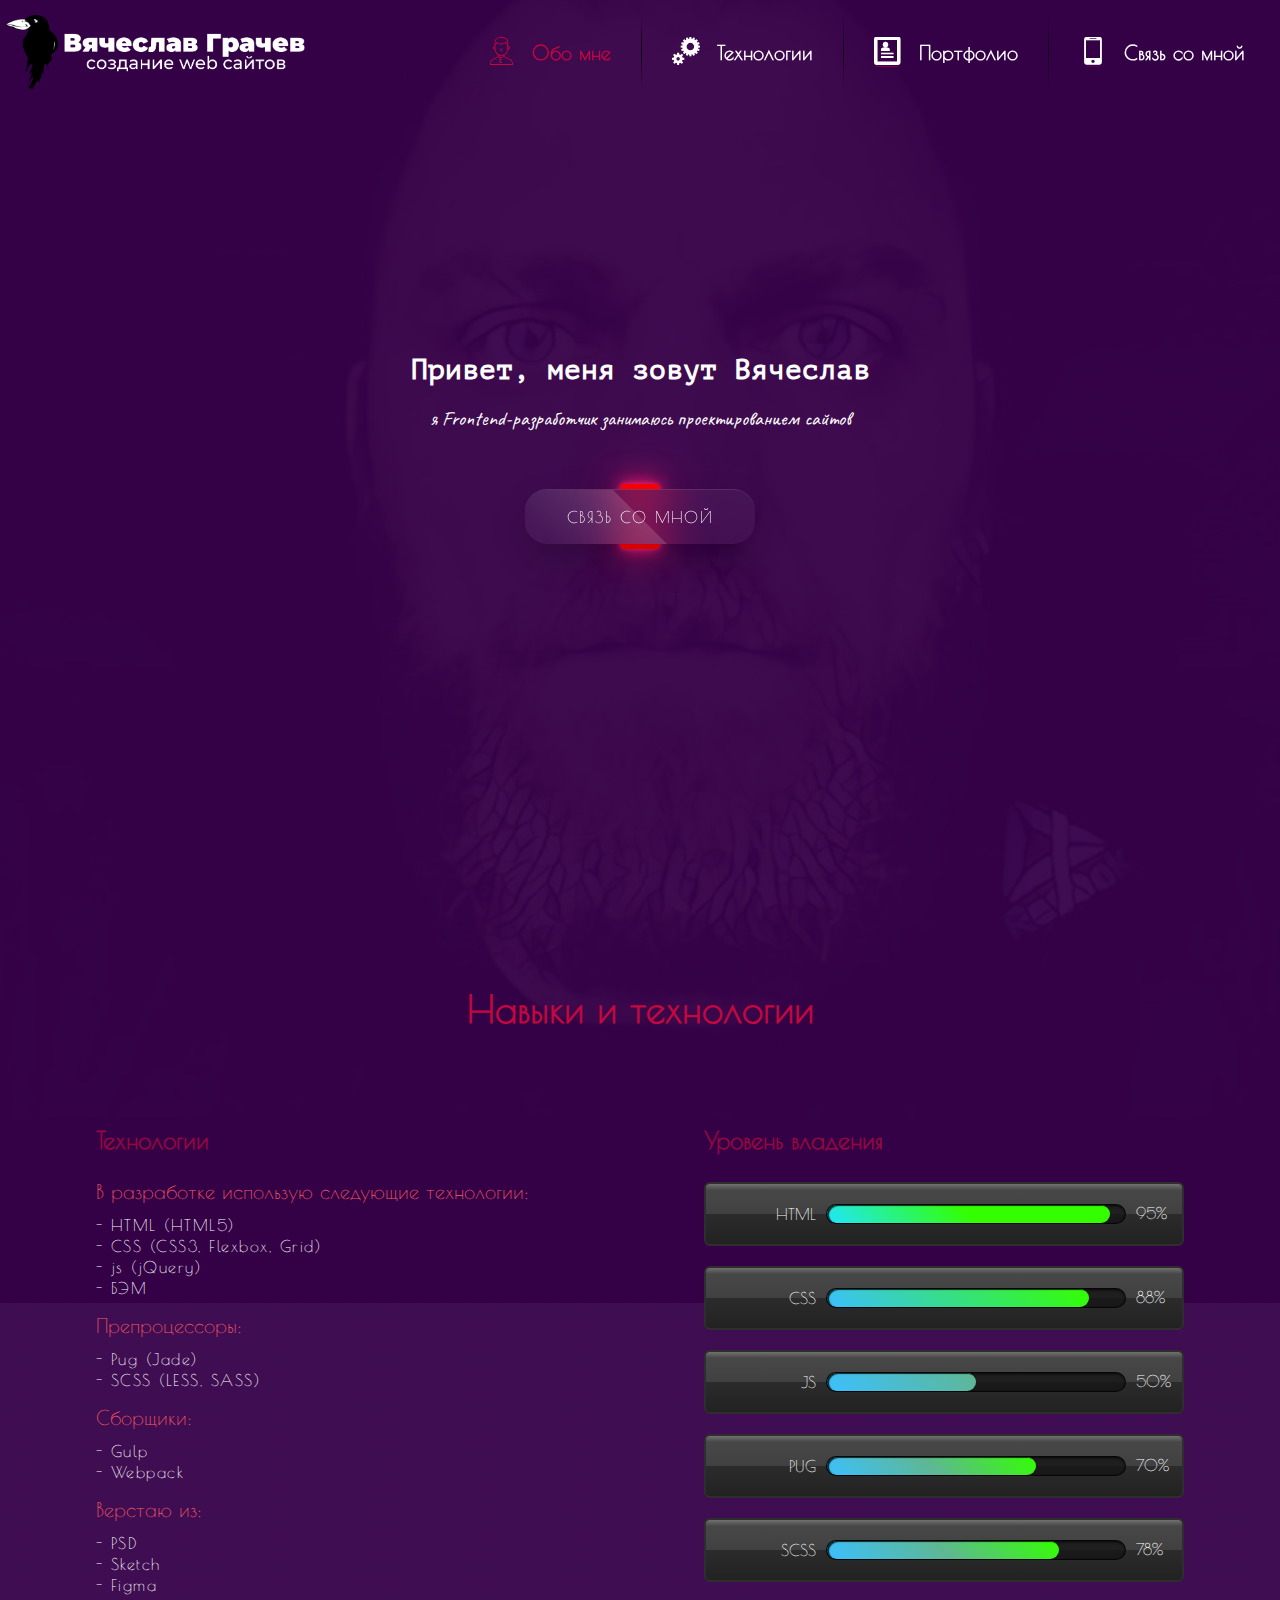
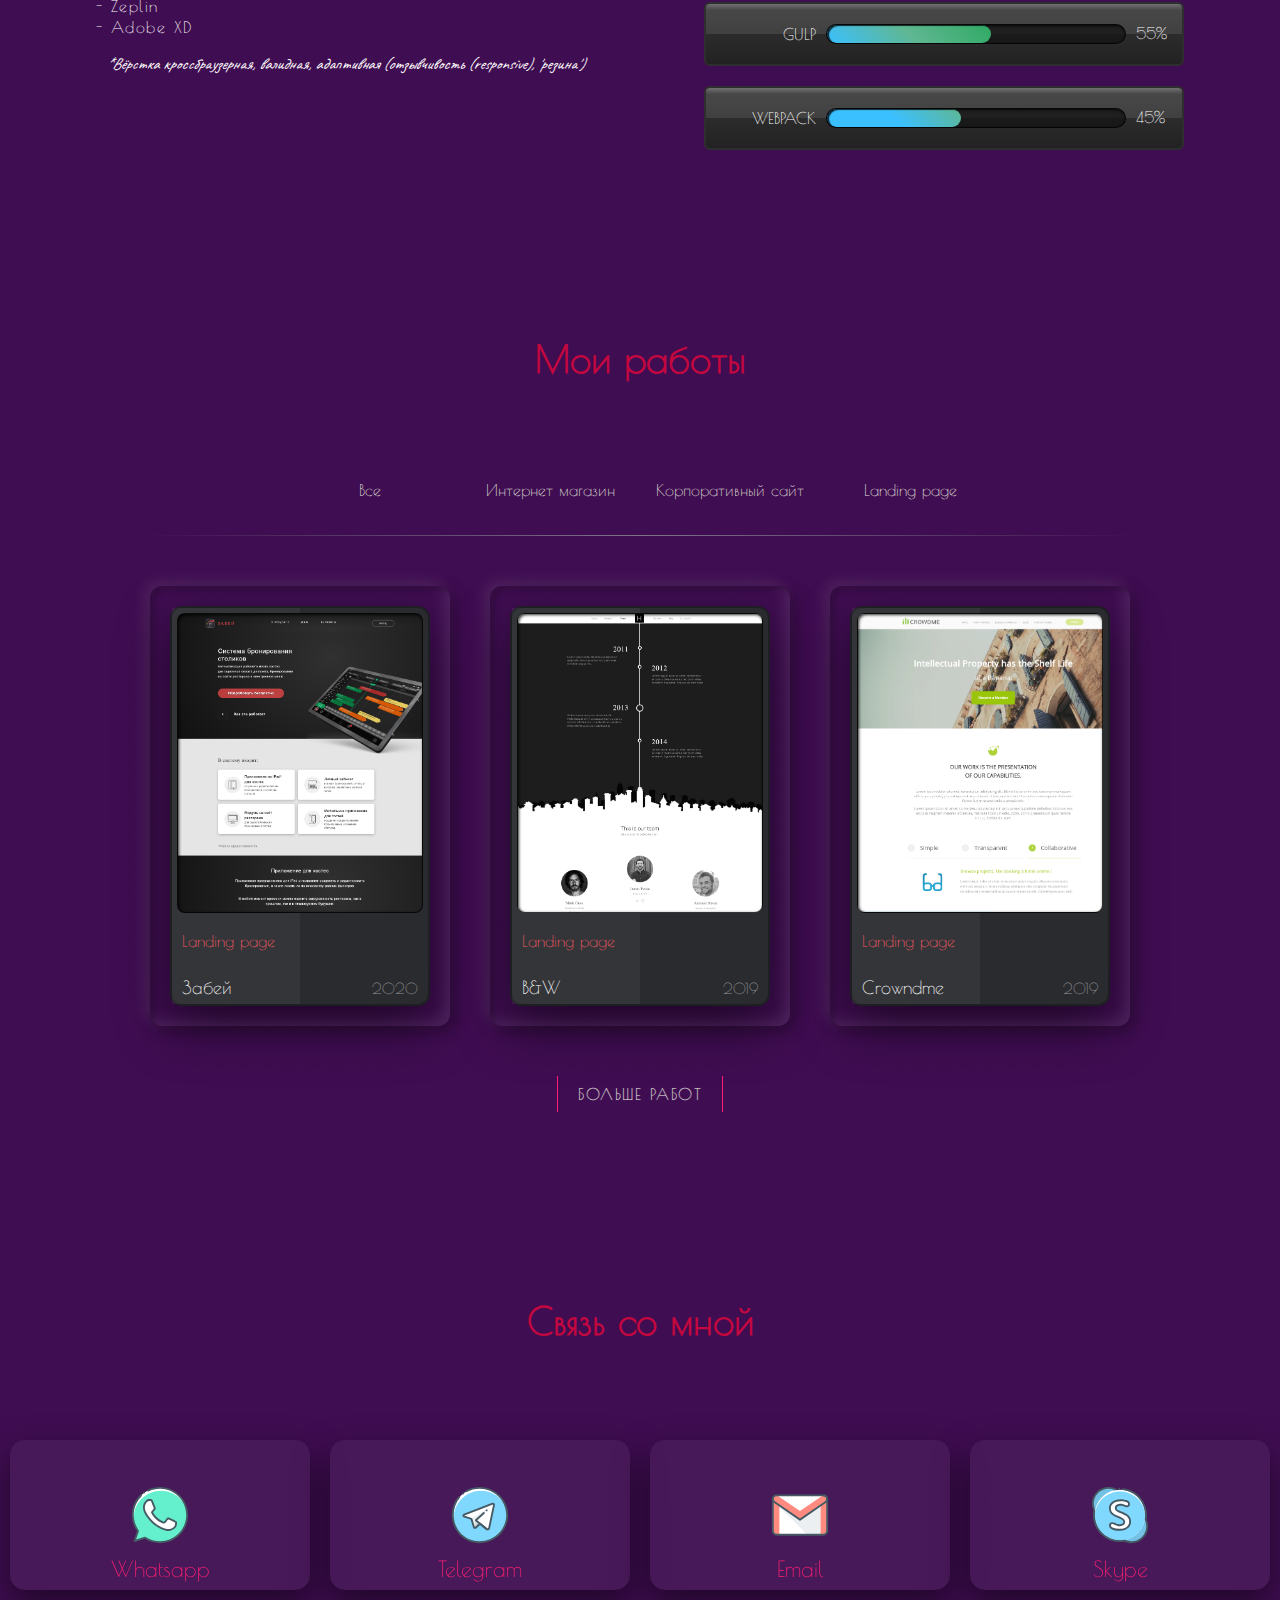
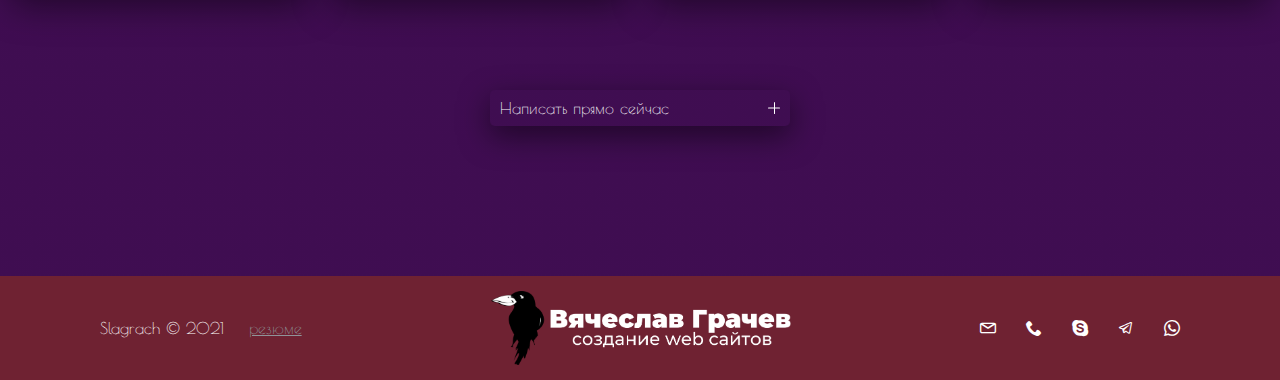
<file: index.html>
<!DOCTYPE html>
<html lang="ru">
  <head>
    <meta charset="utf-8"><!--[if IE]>
    <meta http-equiv="X-UA-Compatible" content="IE = edge"><![endif]-->
    <meta name="robots" content="all">
    <meta name="robots" content="noarchive, noyaca">
    <meta name="generator" content="самописный сайт">
    <meta name="copyright" content="Вячеслав Грачев" lang="ru">
    <meta name="Rating" content="General">
    <meta name="format-detection" content="telephone=yes">
    <meta name="format-detection" content="address=yes">
    <meta name="description" content="Верстка сайтов под ключ. Лендиги, корпоративные сайты, интернет магазины, сайты визитки, портфолио. Заказ на создание веб-сайтов.">
    <meta name="keywords" content="верстка сайта, создание веб-сайта, создание сайта недорого, заказать сайт, купить сайт">
    <meta name="viewport" content="width=device-width, initial-scale=1.0"><!--[if lt IE 9]>
    <script src="https://cdnjs.cloudflare.com/ajax/libs/html5shiv/3.7.3/html5shiv-printshiv.min.js"></script><![endif]-->
    <link rel="shortcut icon" href="favicon.ico">
    <link rel="stylesheet" type="text/css" href="css/mobile.min.css" media="screen and (max-width: 768px)">
    <link rel="stylesheet" type="text/css" href="css/style.min.css"><!--[if IE]>
<link rel="stylesheet" href="css/IE.min.css"/>
< ![endif]-->
    <title>Грачев Вячеслав</title>
  </head>
  <body>
    <div class="wrapper">
      <!--Header-->
      <header class="header _lp" id="header">
        <div class="header__container _container">
          <div class="header__content"><a class="header__logo" id="up" href="#"><img class="header__img" src="img/Logo.png" alt="Грачев Вячеслав"></a>
            <!--Burger-->
            <div class="header__menu menu">
              <button class="menu__icon icon-menu" type="button"><span></span><span></span><span></span></button>
              <nav class="menu__body">
                <ul class="menu__list _no-touch">
                  <li class="menu__item _active"><a class="menu__link" href="#link_1" data-goto=".page__section_1">
                      <div class="menu__icons"><i class="_icon-user" aria-hidden="true"></i><i class="_icon-user" aria-hidden="true"></i></div>
                      <div class="menu__label"><span data-text="Обо мне">Обо мне</span></div></a></li>
                  <li class="menu__item"><a class="menu__link" href="#link_2" data-goto=".page__section_2">
                      <div class="menu__icons"><i class="_icon-cogs" aria-hidden="true"></i><i class="_icon-cogs" aria-hidden="true"></i></div>
                      <div class="menu__label"><span data-text="Технологии">Технологии</span></div></a></li>
                  <li class="menu__item"><a class="menu__link" href="#link_3" data-goto=".page__section_3">
                      <div class="menu__icons"><i class="_icon-profile" aria-hidden="true"></i><i class="_icon-profile" aria-hidden="true"></i></div>
                      <div class="menu__label"><span data-text="Портфолио">Портфолио</span></div></a></li>
                  <li class="menu__item"><a class="menu__link" href="#link_4" data-goto=".page__section_4">
                      <div class="menu__icons"><i class="_icon-mobile" aria-hidden="true"></i><i class="_icon-mobile" aria-hidden="true"></i></div>
                      <div class="menu__label"><span data-text="Связь со мной">Связь со мной</span></div></a></li>
                </ul>
              </nav>
            </div>
          </div>
        </div>
      </header>
      <main class="_page"><span class="block" id="link_1" data-section></span>
        <!--Intro-->
        <section class="intro page" id="intro">
          <div class="intro__container _container">
            <div class="intro__content">
              <h2 class="intro__title">Привет, меня зовут Вячеслав</h2>
              <p class="intro__subtitle">я Frontend-разработчик<br class='intro__br'> занимаюсь проектированием сайтов</p>
              <div class="intro__button _no-touch"><a class="intro__link btn _popup-link" id="btn" href="#contactModal">СВЯЗЬ СО МНОЙ</a></div>
            </div>
          </div>
        </section><span class="block" id="link_2" data-section></span>
        <!--Skills-->
        <section class="skills page" id="skills">
          <div class="skills__container _container">
            <div class="skills__content">
              <h2 class="skills__title">Навыки и технологии</h2>
              <div class="skills__body">
                <div class="skills__left">
                  <h3 class="skills__left-title">Технологии</h3>
                  <p class="skills__subtitle">В разработке использую следующие технологии:</p>
                  <ul class="skills__list">
                    <li class="skills__item">- HTML (HTML5)</li>
                    <li class="skills__item">- CSS (CSS3, Flexbox, Grid)</li>
                    <li class="skills__item">- js (jQuery)</li>
                    <li class="skills__item">- БЭМ</li>
                  </ul>
                  <p class="skills__subtitle">Препроцессоры:</p>
                  <ul class="skills__list">
                    <li class="skills__item">- Pug (Jade)</li>
                    <li class="skills__item">- SCSS (LESS, SASS)</li>
                  </ul>
                  <p class="skills__subtitle">Сборщики:</p>
                  <ul class="skills__list">
                    <li class="skills__item">- Gulp</li>
                    <li class="skills__item">- Webpack</li>
                  </ul>
                  <p class="skills__subtitle">Верстаю из:</p>
                  <ul class="skills__list">
                    <li class="skills__item">- PSD</li>
                    <li class="skills__item">- Sketch</li>
                    <li class="skills__item">- Figma</li>
                    <li class="skills__item">- Zeplin</li>
                    <li class="skills__item">- Adobe XD</li>
                  </ul><small class="skills__note">*Вёрстка кроссбраузерная, валидная, адаптивная (отзывчивость (responsive), 'резина')</small>
                </div>
                <div class="skills__right">
                  <h3 class="skills__right-title">Уровень владения</h3>
                  <div class="skills__inner">
                    <div class="skills__items"><span class="skills__name">HTML</span>
                      <div class="skills__percent">
                        <div class="skills__progress" style="width: 95%"></div>
                      </div><span class="skills__value">95%</span>
                    </div>
                    <div class="skills__items"><span class="skills__name">CSS</span>
                      <div class="skills__percent">
                        <div class="skills__progress" style="width: 88%"></div>
                      </div><span class="skills__value">88%</span>
                    </div>
                    <div class="skills__items"><span class="skills__name">JS</span>
                      <div class="skills__percent">
                        <div class="skills__progress" style="width: 50%"></div>
                      </div><span class="skills__value">50%</span>
                    </div>
                    <div class="skills__items"><span class="skills__name">PUG</span>
                      <div class="skills__percent">
                        <div class="skills__progress" style="width: 70%"></div>
                      </div><span class="skills__value">70%</span>
                    </div>
                    <div class="skills__items"><span class="skills__name">SCSS</span>
                      <div class="skills__percent">
                        <div class="skills__progress" style="width: 78%"></div>
                      </div><span class="skills__value">78%</span>
                    </div>
                    <div class="skills__items"><span class="skills__name">GULP</span>
                      <div class="skills__percent">
                        <div class="skills__progress" style="width: 55%"></div>
                      </div><span class="skills__value">55%</span>
                    </div>
                    <div class="skills__items"><span class="skills__name">WEBPACK</span>
                      <div class="skills__percent">
                        <div class="skills__progress" style="width: 45%"></div>
                      </div><span class="skills__value">45%</span>
                    </div>
                  </div>
                </div>
              </div>
            </div>
          </div>
        </section><span class="block" id="link_3" data-section></span>
        <!--Works-->
        <section class="works page" id="works">
          <div class="works__container _container">
            <div class="works__content">
              <div class="works__header">
                <h2 class="works__title">Мои работы</h2>
              </div>
              <div class="works__body _no-touch">
                <div class="works__nav nav" id="nav">
                  <button class="nav-link" type="button" data-filter="all" onclick="filterSelection('all')">Все</button>
                  <button class="nav-link" type="button" data-filter="store" onclick="filterSelection('store')">Интернет магазин</button>
                  <button class="nav-link" type="button" data-filter="corporate" onclick="filterSelection('corporate')">Корпоративный сайт</button>
                  <button class="nav-link" type="button" data-filter="landing" onclick="filterSelection('landing')">Landing page</button>
                </div>
                <div class="works__inner">
                  <div class="works__items">
                    <div class="works__item landing" data-cat="landing">
                      <div class="works__box"><a class="_popup-link" href="#work1">
                          <div class="works__box-img" style="background-image: url(img/zabei.png)"></div></a>
                        <div class="works__box-content">
                          <div class="works__box-cat"><span>Landing page</span></div>
                          <div class="works__box-title">Забей
                            <time class="works__box-date" datetime="2020-06-30 17:30">2020</time>
                          </div>
                        </div>
                      </div>
                    </div>
                    <div class="works__item landing" data-cat="landing">
                      <div class="works__box"><a class="_popup-link" href="#work2">
                          <div class="works__box-img" style="background-image: url(img/bw.png)"></div></a>
                        <div class="works__box-content">
                          <div class="works__box-cat"><span>Landing page</span></div>
                          <div class="works__box-title">B&W
                            <time class="works__box-date" datetime="2019-06-30 17:30">2019</time>
                          </div>
                        </div>
                      </div>
                    </div>
                    <div class="works__item landing" data-cat="landing">
                      <div class="works__box"><a class="_popup-link" href="#work3">
                          <div class="works__box-img" style="background-image: url(img/crowdme.png)"></div></a>
                        <div class="works__box-content">
                          <div class="works__box-cat"><span>Landing page</span></div>
                          <div class="works__box-title">Crowndme
                            <time class="works__box-date" datetime="2019-06-30 17:30">2019</time>
                          </div>
                        </div>
                      </div>
                    </div>
                    <div class="works__item landing" data-cat="landing">
                      <div class="works__box"><a class="_popup-link" href="#work4">
                          <div class="works__box-img" style="background-image: url(img/daisy.png)"></div></a>
                        <div class="works__box-content">
                          <div class="works__box-cat"><span>Landing page</span></div>
                          <div class="works__box-title">Daisy
                            <time class="works__box-date" datetime="2018-06-30 17:30">2018</time>
                          </div>
                        </div>
                      </div>
                    </div>
                    <div class="works__item landing" data-cat="landing">
                      <div class="works__box"><a class="_popup-link" href="#work5">
                          <div class="works__box-img" style="background-image: url(img/charger.png)"></div></a>
                        <div class="works__box-content">
                          <div class="works__box-cat"><span>Landing page</span></div>
                          <div class="works__box-title">Charger
                            <time class="works__box-date" datetime="2018-06-30 17:30">2018</time>
                          </div>
                        </div>
                      </div>
                    </div>
                    <div class="works__item landing" data-cat="landing">
                      <div class="works__box"><a class="_popup-link" href="#work6">
                          <div class="works__box-img" style="background-image: url(img/mercy.png)"></div></a>
                        <div class="works__box-content">
                          <div class="works__box-cat"><span>Landing page</span></div>
                          <div class="works__box-title">Мерси
                            <time class="works__box-date" datetime="2020-06-30 17:30">2020</time>
                          </div>
                        </div>
                      </div>
                    </div>
                    <div class="works__item landing" data-cat="landing">
                      <div class="works__box"><a class="_popup-link" href="#work7">
                          <div class="works__box-img" style="background-image: url(img/carpets.png)"></div></a>
                        <div class="works__box-content">
                          <div class="works__box-cat"><span>Landing page</span></div>
                          <div class="works__box-title">Аренда Ковров
                            <time class="works__box-date" datetime="2021-06-30 17:30">2021</time>
                          </div>
                        </div>
                      </div>
                    </div>
                    <div class="works__item store" data-cat="store">
                      <div class="works__box"><a class="_popup-link" href="#work8">
                          <div class="works__box-img" style="background-image: url(img/garmoniya.png)"></div></a>
                        <div class="works__box-content">
                          <div class="works__box-cat"><span>Интернет магазин</span></div>
                          <div class="works__box-title">Гармония
                            <time class="works__box-date" datetime="2021-06-30 17:30">2021</time>
                          </div>
                        </div>
                      </div>
                    </div>
                    <div class="works__item corporate" data-cat="corporate">
                      <div class="works__box"><a class="_popup-link" href="#work9">
                          <div class="works__box-img" style="background-image: url(img/garant.png)"></div></a>
                        <div class="works__box-content">
                          <div class="works__box-cat"><span>Корпоративный сайт</span></div>
                          <div class="works__box-title">ГАРАНТ
                            <time class="works__box-date" datetime="2020-06-30 17:30">2020</time>
                          </div>
                        </div>
                      </div>
                    </div>
                    <div class="works__item store" data-cat="store">
                      <div class="works__box"><a class="_popup-link" href="#work10">
                          <div class="works__box-img" style="background-image: url(img/galaxy.jpg)"></div></a>
                        <div class="works__box-content">
                          <div class="works__box-cat"><span>Интернет магазин</span></div>
                          <div class="works__box-title">Созвездие
                            <time class="works__box-date" datetime="2021-06-30 17:30">2021</time>
                          </div>
                        </div>
                      </div>
                    </div>
                    <div class="works__item landing" data-cat="landing">
                      <div class="works__box"><a class="_popup-link" href="#work11">
                          <div class="works__box-img" style="background-image: url(img/bice.png)"></div></a>
                        <div class="works__box-content">
                          <div class="works__box-cat"><span>Landing page</span></div><a class="works__box-title" href="https://bice-russia.ru/">BICE
                            <time class="works__box-date" datetime="2021-11-20 17:30">2021</time></a>
                        </div>
                      </div>
                    </div>
                    <div class="works__item corporate" data-cat="corporate">
                      <div class="works__box"><a class="_popup-link" href="#work12">
                          <div class="works__box-img" style="background-image: url(img/onehost.jpeg)"></div></a>
                        <div class="works__box-content">
                          <div class="works__box-cat"><span>Корпоративный сайт</span></div><a class="works__box-title" href="http://80.87.193.241/">ONEHOST
                            <time class="works__box-date" datetime="2021-11-25 17:30">2021</time></a>
                        </div>
                      </div>
                    </div>
                    <div class="works__item corporate" data-cat="corporate">
                      <div class="works__box"><a class="_popup-link" href="#work13">
                          <div class="works__box-img" style="background-image: url(img/toxinMini.png)"></div></a>
                        <div class="works__box-content">
                          <div class="works__box-cat"><span>Корпоративный сайт</span></div><a class="works__box-title">TOXIN
                            <time class="works__box-date" datetime="2021-11-25 17:30">2021</time></a>
                        </div>
                      </div>
                    </div>
                    <div class="works__item corporate" data-cat="corporate">
                      <div class="works__box"><a class="_popup-link" href="#work14">
                          <div class="works__box-img" style="background-image: url(img/studio.png)"></div></a>
                        <div class="works__box-content">
                          <div class="works__box-cat"><span>Корпоративный сайт</span></div><a class="works__box-title">STUDIO8
                            <time class="works__box-date" datetime="2021-11-25 17:30">2021</time></a>
                        </div>
                      </div>
                    </div>
                  </div>
                </div>
              </div>
              <div class="works__footer">
                <div class="works__btn" id="more">больше работ</div>
              </div>
            </div>
          </div>
        </section><span class="block" id="link_4" data-section></span>
        <!--Contact-->
        <section class="contact page" id="contact">
          <div class="contact__container _container">
            <div class="contact__body">
              <div class="contact__header">
                <h2 class="contact__title">Связь со мной</h2>
              </div>
              <div class="contact__content">
                <div class="contact__card">
                  <div class="contact__card-face contact__card-front" style="background-image: url(img/icons/whatsapp_ico.svg)"><a href="https://wa.me/79776165046">Whatsapp</a></div>
                  <div class="contact__card-face contact__card-back"><a class="contact__card-link" href="https://wa.me/79776165046">напишите мне</a></div>
                </div>
                <div class="contact__card">
                  <div class="contact__card-face contact__card-front" style="background-image: url(img/icons/telegram_ico.svg)"><a href="tg://resolve?domain=Slagrach">Telegram</a></div>
                  <div class="contact__card-face contact__card-back"><a class="contact__card-link" href="tg://resolve?domain=Slagrach">напишите мне</a></div>
                </div>
                <div class="contact__card">
                  <div class="contact__card-face contact__card-front" style="background-image: url(img/icons/gmail.svg)"><a href="mailto:slagrach@gmail.com">Email</a></div>
                  <div class="contact__card-face contact__card-back"><a class="contact__card-link" href="mailto:slagrach@gmail.com">напишите мне</a></div>
                </div>
                <div class="contact__card">
                  <div class="contact__card-face contact__card-front" style="background-image: url(img/icons/skype_ico.svg)"><a href="skype:+79776165046?call">Skype</a></div>
                  <div class="contact__card-face contact__card-back"><a class="contact__card-link" href="skype:+79776165046?call">позвоните мне</a></div>
                </div>
              </div>
              <div class="contact__inner">
                <div class="contact__box">
                  <div class="contact__btn">Написать прямо сейчас<span class="cross"></span></div>
                  <form class="contact__form form" id="form2" action="send.php" method="post">
                    <div class="form-body">
                      <div class="form-top">
                        <div class="form-item">
                          <input class="form-name" id="name2" type="text" name="name" required>
                          <label class="form-label" for="name2">Имя</label><span class="form-line"></span>
                        </div>
                        <div class="form-item">
                          <input class="form-email" id="email2" type="text" name="email" required>
                          <label class="form-label" for="email2">Почта</label><span class="form-line"></span>
                        </div>
                        <div class="form-item">
                          <input class="form-phone" id="phone2" type="text" name="phone" required>
                          <label class="form-label" for="phone2">Телефон</label><span class="form-line"></span>
                        </div>
                      </div>
                      <div class="form-bottom">
                        <div class="form-item">
                          <textarea class="form-text" id="text2" name="text" required></textarea>
                          <label class="form-label" for="text2">Сообщение</label><span class="form-line"></span>
                        </div>
                      </div>
                    </div>
                    <div class="form-buttons">
                      <input class="form-reset" type="reset">
                      <input class="form-btn" type="submit" name="btn" value="Отправить сообщение">
                    </div>
                  </form>
                </div>
              </div>
            </div>
          </div>
        </section>
        <!--Up-->
        <div class="up" id="up3">
          <div class="up__content"><span class="_icon-arrow-up"></span></div>
        </div>
      </main>
      <!--Footer-->
      <footer class="footer" id="footer">
        <div class="footer__container _container">
          <div class="footer__content">
            <div class="footer__left">
              <div class="footer__text">Slagrach © 2021</div><a class="footer__resume _popup-link" href="#resume">Резюме</a>
            </div>
            <div class="footer__center"><a class="footer__logo" id="up2" href="#"><img src="img/Logo.png" alt=""></a></div>
            <div class="footer__right">
              <div class="footer__icons"><a class="footer__link" href="mailto:slagrach@gmail.com">
                  <div class="footer__icon _icon-email"></div></a><a class="footer__link" href="tel:79776165046">
                  <div class="footer__icon _icon-phone"></div></a><a class="footer__link" href="skype:slagrach">
                  <div class="footer__icon _icon-skype"></div></a><a class="footer__link" href="tg://resolve?domain=Slagrach">
                  <div class="footer__icon _icon-telegram"></div></a><a class="footer__link" href="https://wa.me/79776165046">
                  <div class="footer__icon _icon-whatsapp"></div></a></div>
            </div>
          </div>
        </div>
      </footer>
      <!--Resume-->
      <section class="resume popup popup_resume" id="resume">
        <div class="resume__body popup__content">
          <div class="resume__content popup__body">
            <div class="resume__close popup__close"><span></span></div>
            <div class="resume__top">
              <h2 class="resume__title">Резюме</h2>
            </div>
            <div class="resume__img"><img src="img/resume.jpg" alt="Резюме" loading="lazy"></div>
            <div class="resume__bottom"><a class="resume__btn _popup-link" href="#contactModal">Связаться со мной</a></div>
          </div>
        </div>
      </section>
      <!--Modal contact-->
      <section class="connection popup popup_contactModal" id="contactModal">
        <div class="connection__body popup__content">
          <div class="connection__content popup__body">
            <div class="connection__close popup__close"><span></span></div>
            <div class="connection__top">
              <h2 class="connection__title">Хотите предложить работу!?</h2><span class="connection__subtitle">Воспользуйтесь удобным для вас способом связи</span>
            </div>
            <div class="connection__inner">
              <div class="connection__left">
                <form class="connection__form" id="form" action="send.php" method="post">
                  <div class="connection__form__item">
                    <input class="connection__form__name" id="name" type="text" name="name" required><span class="connection__form__label">имя</span><span class="connection__form__line"></span>
                  </div>
                  <div class="connection__form__item">
                    <input class="connection__form__email" id="mail" type="text" name="email" required><span class="connection__form__label">почта</span><span class="connection__form__line"></span>
                  </div>
                  <div class="connection__form__item">
                    <input class="connection__form__phone" id="phone" type="text" name="phone" required><span class="connection__form__label">телефон</span><span class="connection__form__line"></span>
                  </div>
                  <div class="connection__form__item">
                    <textarea class="connection__form__text" id="text" name="text" required></textarea><span class="connection__form__label">сообщение</span><span class="connection__form__line"></span>
                  </div>
                  <input class="connection__form__btn" type="submit" value="отправить">
                </form>
              </div>
              <div class="connection__right">
                <div class="connection__photo" style="background-image: url(img/bgModal.jpg)"></div>
              </div>
            </div>
            <div class="connection__bottom">
              <div class="connection__items">
                <div class="connection__item"><i class="connection__icon _icon-email"></i><a class="connection__email" href="mailto:slagrach@gmail.com">slagrach@gmail.com</a></div>
                <div class="connection__item"><i class="connection__icon _icon-phone"></i><a class="connection__phone" href="tel:79776165046">+7(977)616-50-46</a></div>
                <div class="connection__item"><i class="connection__icon _icon-telegram"></i><a class="connection__telegram" href="tg://resolve?domain=slagrach">slagrach</a></div>
              </div>
            </div>
          </div>
        </div>
      </section>
      <!--Work1-->
      <section class="work popup popup_work1">
        <div class="work-body popup__content">
          <div class="work-content popup__body">
            <div class="work-close popup__close popup__close_work"><span></span></div>
            <div class="work-inner">
              <div class="work-header"><a href="img/zabeiFull.png" data-fancybox><img src="img/zabeiMini.png" alt="Забей" loading="lazy"></a></div>
              <div class="work-footer">
                <h2 class="work-title">Забей</h2>
                <div class="work-description">
                  <div class="work-cat">Landing page</div>
                  <time class="work-date" datetime="2020-06-30 17:30">2020</time>
                </div>
              </div>
            </div>
          </div>
        </div>
      </section>
      <!--Work2-->
      <section class="work popup popup_work2">
        <div class="work-body popup__content">
          <div class="work-content popup__body">
            <div class="work-close popup__close popup__close_work"><span></span></div>
            <div class="work-inner">
              <div class="work-header"><a href="img/bwFull.png" data-fancybox><img src="img/bwMini.png" alt="B&amp;W" loading="lazy"></a></div>
              <div class="work-footer">
                <h2 class="work-title">B&W</h2>
                <div class="work-description">
                  <div class="work-cat">Landing page</div>
                  <time class="work-date" datetime="2019-06-30 17:30">2019</time>
                </div>
              </div>
            </div>
          </div>
        </div>
      </section>
      <!--Work3-->
      <section class="work popup popup_work3">
        <div class="work-body popup__content">
          <div class="work-content popup__body">
            <div class="work-close popup__close popup__close_work"><span></span></div>
            <div class="work-inner">
              <div class="work-header"><a href="img/crowndmeFull.png" data-fancybox><img src="img/crowndmeMini.png" alt="CrowdMe" loading="lazy"></a></div>
              <div class="work-footer">
                <h2 class="work-title">Crowdme</h2>
                <div class="work-description">
                  <div class="work-cat">Landing page</div>
                  <time class="work-date" datetime="2019-06-30 17:30">2019</time>
                </div>
              </div>
            </div>
          </div>
        </div>
      </section>
      <!--Work4-->
      <section class="work popup popup_work4">
        <div class="work-body popup__content">
          <div class="work-content popup__body">
            <div class="work-close popup__close popup__close_work"><span></span></div>
            <div class="work-inner">
              <div class="work-header"><a href="img/daisyFull.png" data-fancybox><img src="img/daisyMini.png" alt="Daisy" loading="lazy"></a></div>
              <div class="work-footer">
                <h2 class="work-title">Daisy</h2>
                <div class="work-description">
                  <div class="work-cat">Landing page</div>
                  <time class="work-date" datetime="2018-06-30 17:30">2018</time>
                </div>
              </div>
            </div>
          </div>
        </div>
      </section>
      <!--Work5-->
      <section class="work popup popup_work5">
        <div class="work-body popup__content">
          <div class="work-content popup__body">
            <div class="work-close popup__close popup__close_work"><span></span></div>
            <div class="work-inner">
              <div class="work-header"><a href="img/chargerFull.png" data-fancybox><img src="img/chargerMini.png" alt="Charger" loading="lazy"></a></div>
              <div class="work-footer">
                <h2 class="work-title">Charger</h2>
                <div class="work-description">
                  <div class="work-cat">Landing page</div>
                  <time class="work-date" datetime="2018-06-30 17:30">2018</time>
                </div>
              </div>
            </div>
          </div>
        </div>
      </section>
      <!--Work6-->
      <section class="work popup popup_work6">
        <div class="work-body popup__content">
          <div class="work-content popup__body">
            <div class="work-close popup__close popup__close_work"><span></span></div>
            <div class="work-inner">
              <div class="work-header"><a href="img/mercyFull.png" data-fancybox><img src="img/mercyMini.png" alt="Мерси" loading="lazy"></a></div>
              <div class="work-footer">
                <h2 class="work-title">Мерси</h2>
                <div class="work-description">
                  <div class="work-cat">Landing page</div>
                  <time class="work-date" datetime="2020-06-30 17:30">2020</time>
                </div>
              </div>
            </div>
          </div>
        </div>
      </section>
      <!--Work7-->
      <section class="work popup popup_work7">
        <div class="work-body popup__content">
          <div class="work-content popup__body">
            <div class="work-close popup__close popup__close_work"><span></span></div>
            <div class="work-inner">
              <div class="work-header"><a href="img/carpetsFull.png" data-fancybox><img src="img/carpetsMini.png" alt="Аренда Ковров" loading="lazy"></a></div>
              <div class="work-footer">
                <h2 class="work-title">Аренда Ковров</h2>
                <div class="work-description">
                  <div class="work-cat">Landing page</div>
                  <time class="work-date" datetime="2021-06-30 17:30">2021</time>
                </div>
              </div>
            </div>
          </div>
        </div>
      </section>
      <!--Work8-->
      <section class="work popup popup_work8">
        <div class="work-body popup__content">
          <div class="work-content popup__body">
            <div class="work-close popup__close popup__close_work"><span></span></div>
            <div class="work-inner">
              <div class="work-header"><a href="img/garmoniyaFull.png" data-fancybox><img src="img/garmoniyaMini.png" alt="Гармония" loading="lazy"></a></div>
              <div class="work-footer">
                <h2 class="work-title">Гармония</h2>
                <div class="work-description">
                  <div class="work-cat">Интернет магазин</div>
                  <time class="work-date" datetime="2021-06-30 17:30">2021</time>
                </div>
              </div>
            </div>
          </div>
        </div>
      </section>
      <!--Work9-->
      <section class="work popup popup_work9">
        <div class="work-body popup__content">
          <div class="work-content popup__body">
            <div class="work-close popup__close popup__close_work"><span></span></div>
            <div class="work-inner">
              <div class="work-header"><a href="img/garantFull.png" data-fancybox><img src="img/garantMini.png" alt="Гарант" loading="lazy"></a></div>
              <div class="work-footer">
                <h2 class="work-title">ГАРАНТ</h2>
                <div class="work-description">
                  <div class="work-cat">Корпоративный сайт</div>
                  <time class="work-date" datetime="2020-06-30 17:30">2020</time>
                </div>
              </div>
            </div>
          </div>
        </div>
      </section>
      <!--Work10-->
      <section class="work popup popup_work10">
        <div class="work-body popup__content">
          <div class="work-content popup__body">
            <div class="work-close popup__close popup__close_work"><span></span></div>
            <div class="work-inner">
              <div class="work-header"><a href="img/galaxyFull.jpeg" data-fancybox><img src="img/galaxyMini.jpg" alt="Созвездие" loading="lazy"></a></div>
              <div class="work-footer">
                <h2 class="work-title">Созвездие</h2>
                <div class="work-description">
                  <div class="work-cat">Интернет магазин</div>
                  <time class="work-date" datetime="2021-06-30 17:30">2021</time>
                </div>
              </div>
            </div>
          </div>
        </div>
      </section>
      <!--Work11-->
      <section class="work popup popup_work11">
        <div class="work-body popup__content">
          <div class="work-content popup__body">
            <div class="work-close popup__close popup__close_work"><span></span></div>
            <div class="work-inner">
              <div class="work-header"><a href="img/biceFull.png" data-fancybox><img src="img/biceMini.png" alt="BICE" loading="lazy"></a></div>
              <div class="work-footer"><a href="https://bice-russia.ru/">
                  <h2 class="work-title">BICE</h2></a>
                <div class="work-description">
                  <div class="work-cat">Landing page</div>
                  <time class="work-date" datetime="2021-06-30 17:30">2021</time>
                </div>
              </div>
            </div>
          </div>
        </div>
      </section>
      <!--Work12-->
      <section class="work popup popup_work12">
        <div class="work-body popup__content">
          <div class="work-content popup__body">
            <div class="work-close popup__close popup__close_work"><span></span></div>
            <div class="work-inner">
              <div class="work-header"><a href="img/onehostFull.jpeg" data-fancybox><img src="img/onehostFull.jpeg" alt="ONEHOST" loading="lazy"></a></div>
              <div class="work-footer"><a href="http://80.87.193.241/">
                  <h2 class="work-title">ONEHOST</h2></a>
                <div class="work-description">
                  <div class="work-cat">Интернет магазин</div>
                  <time class="work-date" datetime="2021-06-30 17:30">2021</time>
                </div>
              </div>
            </div>
          </div>
        </div>
      </section>
      <!--Work13-->
      <section class="work popup popup_work13">
        <div class="work-body popup__content">
          <div class="work-content popup__body">
            <div class="work-close popup__close popup__close_work"><span></span></div>
            <div class="work-inner">
              <div class="work-header"><a href="img/toxinFull.png" data-fancybox><img src="img/toxinMini.png" alt="Toxin" loading="lazy"></a></div>
              <div class="work-footer">
                <h2 class="work-title">TOXIN</h2>
                <div class="work-description">
                  <div class="work-cat">Интернет магазин</div>
                  <time class="work-date" datetime="2021-06-30 17:30">2021</time>
                </div>
              </div>
            </div>
          </div>
        </div>
      </section>
      <!--Work14-->
      <section class="work popup popup_work14">
        <div class="work-body popup__content">
          <div class="work-content popup__body">
            <div class="work-close popup__close popup__close_work"><span></span></div>
            <div class="work-inner">
              <div class="work-header"><a href="img/studioFull.png" data-fancybox><img src="img/studioMini.png" alt="STUDIO8" loading="lazy"></a></div>
              <div class="work-footer">
                <h2 class="work-title">STUDIO8</h2>
                <div class="work-description">
                  <div class="work-cat">Корпоративный сайт</div>
                  <time class="work-date" datetime="2021-06-30 17:30">2021</time>
                </div>
              </div>
            </div>
          </div>
        </div>
      </section>
    </div>
    <!--script(src="https://api-maps.yandex.ru/2.1/?lang=ru_RU&amp;apikey=<ваш API-ключ>")-->
    <script src="js/vendors.min.js"></script>
    <script src="js/app.min.js"></script>
  </body>
</html>
</file>
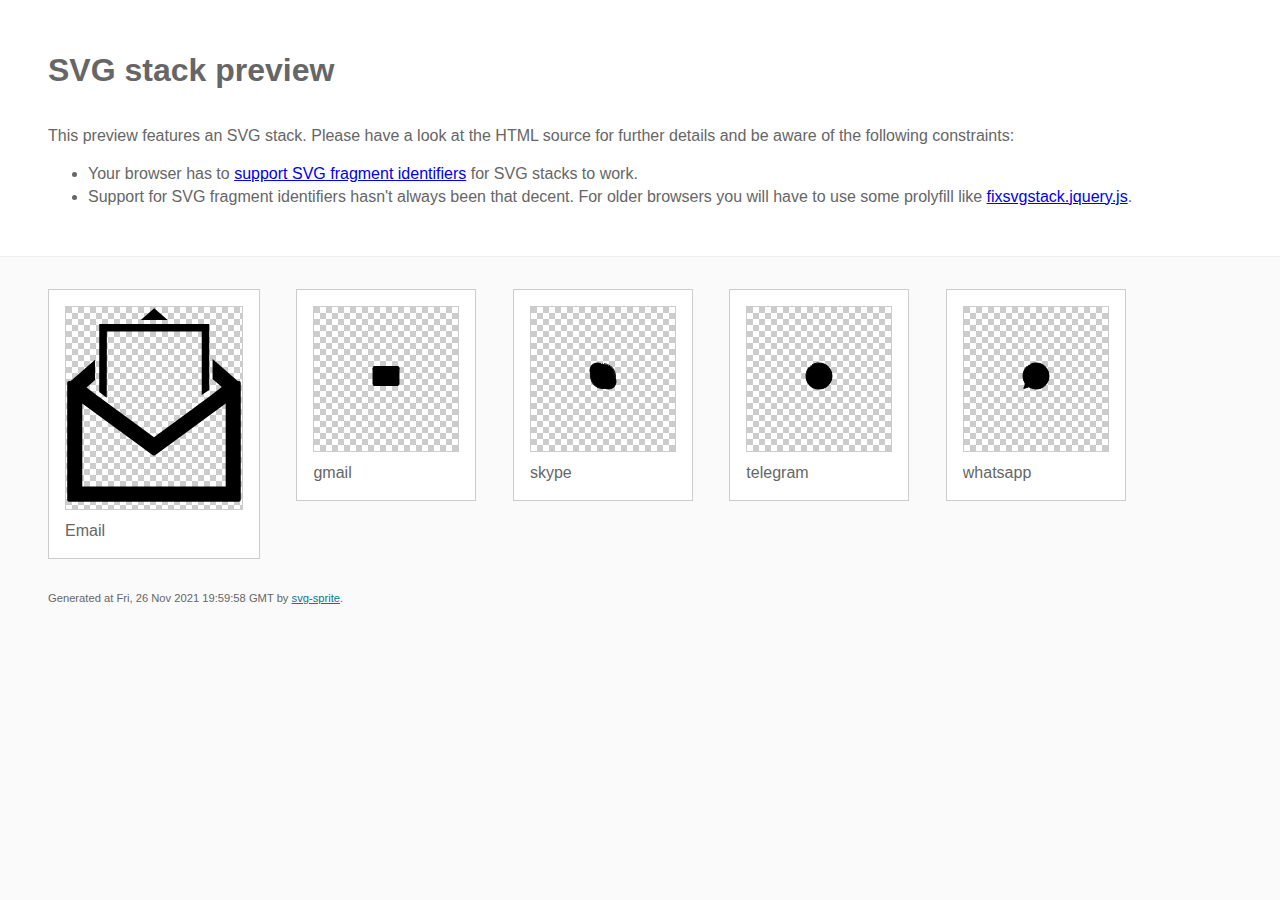
<file: img/stack/sprite.stack.html>
<!DOCTYPE html>
<html lang="en" xmlns="http://www.w3.org/1999/xhtml">
	<head>
		<meta charset="utf-8"/>
		<meta http-equiv="X-UA-Compatible" content="IE=Edge"/>
		<title>SVG stack preview | svg-sprite</title>
		<style>@charset "UTF-8";body{padding:0;margin:0;color:#666;background:#fafafa;font-family:Arial,Helvetica,sans-serif;font-size:1em;line-height:1.4}header{display:block;padding:3em 3em 2em 3em;background-color:#fff}header p{margin:2em 0 0 0}section{border-top:1px solid #eee;padding:2em 3em 0 3em}section ul{margin:0;padding:0}section li{display:inline;display:inline-block;background-color:#fff;position:relative;margin:0 2em 2em 0;vertical-align:top;border:1px solid #ccc;padding:1em 1em 3em 1em;cursor:default}.icon-box{margin:0;width:144px;height:144px;position:relative;background:#ccc url("[data-uri]") top left repeat;border:1px solid #ccc;display:table-cell;vertical-align:middle;text-align:center}.icon{display:inline;display:inline-block}h1{margin-top:0}h2{margin:0;padding:0;font-size:1em;font-weight:normal;white-space:nowrap;overflow:hidden;text-overflow:ellipsis;position:absolute;left:1em;right:1em;bottom:1em}footer{display:block;margin:0;padding:0 3em 3em 3em}footer p{margin:0;font-size:.7em}footer a{color:#0f7595;margin-left:0}</style>

<!--

Sprite shape dimensions
====================================================================================================
You will need to set the sprite shape dimensions via CSS when you use them as stack SVGs, otherwise
they would become a huge 100% in size. You may use the following dimension classes for doing so.
They might well be outsourced to an external stylesheet of course.

-->

<style type="text/css">
	.svg-Email-dims { width: 176px; height: 196px; }
	.svg-gmail-dims { width: 32px; height: 32px; }
	.svg-skype-dims { width: 32px; height: 32px; }
	.svg-telegram-dims { width: 32px; height: 32px; }
	.svg-whatsapp-dims { width: 32px; height: 32px; }
</style>

<!--
====================================================================================================
-->

	</head>
	<body>
		<header>
			<h1>SVG stack preview</h1>
			<p>This preview features an SVG stack. Please have a look at the HTML source for further details and be aware of the following constraints:</p>
			<ul>
				<li>Your browser has to <a href="http://caniuse.com/#feat=svg-fragment" target="_blank" rel="noopener noreferrer">support SVG fragment identifiers</a> for SVG stacks to work.</li>
				<li>Support for SVG fragment identifiers hasn't always been that decent. For older browsers you will have to use some prolyfill like <a href="https://github.com/preciousforever/SVG-Stacker/blob/master/fixsvgstack.jquery.js" target="_blank" rel="noopener noreferrer">fixsvgstack.jquery.js</a>.</li>
			</ul>
		</header>
		<section>

<!--

SVG stack
====================================================================================================
These SVG images make use of fragment identifiers (IDs) to reference certain portions of the
external sprite. By default, all shapes inside the sprite are hidden by CSS. The `:target` pseudo
selector is used to show the very shape that is referenced by the fragment identifier.

-->

			<ul>

				<li title="Email">
					<div class="icon-box">

						<!-- Email -->
						<img src="../icons/icons.svg#Email" class="svg-Email-dims" alt="Email"/>

					</div>
					<h2>Email</h2>
				</li>
				<li title="gmail">
					<div class="icon-box">

						<!-- gmail -->
						<img src="../icons/icons.svg#gmail" class="svg-gmail-dims" alt="gmail"/>

					</div>
					<h2>gmail</h2>
				</li>
				<li title="skype">
					<div class="icon-box">

						<!-- skype -->
						<img src="../icons/icons.svg#skype" class="svg-skype-dims" alt="skype"/>

					</div>
					<h2>skype</h2>
				</li>
				<li title="telegram">
					<div class="icon-box">

						<!-- telegram -->
						<img src="../icons/icons.svg#telegram" class="svg-telegram-dims" alt="telegram"/>

					</div>
					<h2>telegram</h2>
				</li>
				<li title="whatsapp">
					<div class="icon-box">

						<!-- whatsapp -->
						<img src="../icons/icons.svg#whatsapp" class="svg-whatsapp-dims" alt="whatsapp"/>

					</div>
					<h2>whatsapp</h2>
				</li>
			</ul>

<!--
====================================================================================================
-->

		</section>
		<footer>
			<p>Generated at Fri, 26 Nov 2021 19:59:58 GMT by <a href="https://github.com/svg-sprite/svg-sprite" target="_blank" rel="noopener noreferrer">svg-sprite</a>.</p>
		</footer>
	</body>
</html>
</file>
<file: css/mobile.min.css>
.header {
  position: fixed;
  width: 100%;
  z-index: 3;
}
.header:before {
  position: absolute;
  content: "";
  top: 0;
  left: 0;
  width: 100%;
  height: 100%;
  background: inherit;
  z-index: 1;
}
.header__content {
  position: relative;
}
.header__logo {
  display: flex !important;
  align-items: center;
  z-index: 1;
}
.header__logo span {
  color: #FFFFFF;
}
.header__img {
  display: flex !important;
  width: 26px;
  margin: 0 20px 0 0;
}

.icon-menu {
  display: flex !important;
  justify-content: center;
  align-items: center;
  position: absolute;
  top: 50%;
  right: 0;
  width: 35px;
  height: 30px;
  cursor: pointer;
  border-radius: 4px;
  background: rgba(111, 34, 50, 0.33);
  padding: 4px;
  z-index: 5;
  transform: translateY(-50%);
}
.icon-menu span {
  position: absolute;
  top: calc(50% - 2px);
  width: 80%;
  height: 3px;
  border-radius: 8px;
  overflow: hidden;
  background-color: #e91e63;
  transition: all 0.3s ease 0s;
}
.icon-menu span:first-child {
  top: 4px;
}
.icon-menu span:last-child {
  top: auto;
  bottom: 5px;
}
.icon-menu._active span {
  background: #e91e63;
  transform: scale(0);
}
.icon-menu._active span:first-child {
  transform: rotate(-45deg);
  top: calc(50% - 2px);
}
.icon-menu._active span:last-child {
  transform: rotate(45deg);
  bottom: calc(50% - 1px);
}

.menu__body {
  display: block;
  position: fixed;
  top: 0;
  left: 0;
  width: 100%;
  height: 100%;
  padding: 150px 10px 50px 10px;
  transform: scale(0.1);
  transition: all 0.5s ease 0s;
  overflow: auto;
  opacity: 0;
  visibility: hidden;
}
.menu__body._active {
  background: radial-gradient(rgba(53, 0, 72, 0.95), rgba(53, 0, 72, 0.95)), url("../img/mainBg.jpg") no-repeat fixed center/cover;
  transform: scale(1);
  opacity: 1;
  visibility: visible;
}
.menu__body:before {
  position: fixed;
  content: "";
  top: 0;
  left: 0;
  width: 100%;
  background-color: #5641FF;
  z-index: 2;
}

.menu__item {
  flex-wrap: wrap;
  border-right: none !important;
}
.menu__item:not(:last-child) {
  margin: 0 0 30px 0;
}

.menu__list {
  width: 100%;
  flex-direction: column;
  align-self: flex-start;
}
@media (min-width: 768px) {
  .menu__list {
    flex-wrap: wrap;
  }
}

.menu__icons {
  display: none;
}
</file>
<file: css/style.min.css>
@charset "UTF-8";
@font-face {
  font-family: "Caveat";
  font-display: swap;
  src: url("../fonts/Caveat-Bold.woff2") format("woff2"), url("../fonts/Caveat-Bold.woff") format("woff");
  font-weight: 700;
  font-style: normal;
}
@font-face {
  font-family: "Caveat";
  font-display: swap;
  src: url("../fonts/Caveat-Medium.woff2") format("woff2"), url("../fonts/Caveat-Medium.woff") format("woff");
  font-weight: 500;
  font-style: normal;
}
@font-face {
  font-family: "Caveat";
  font-display: swap;
  src: url("../fonts/Caveat-Regular.woff2") format("woff2"), url("../fonts/Caveat-Regular.woff") format("woff");
  font-weight: 400;
  font-style: normal;
}
@font-face {
  font-family: "Caveat";
  font-display: swap;
  src: url("../fonts/Caveat-SemiBold.woff2") format("woff2"), url("../fonts/Caveat-SemiBold.woff") format("woff");
  font-weight: 600;
  font-style: normal;
}
@font-face {
  font-family: "Caveat-VariableFont_wght";
  font-display: swap;
  src: url("../fonts/Caveat-VariableFont_wght.woff2") format("woff2"), url("../fonts/Caveat-VariableFont_wght.woff") format("woff");
  font-weight: 400;
  font-style: normal;
}
@font-face {
  font-family: "icons";
  font-display: swap;
  src: url("../fonts/icons.woff2") format("woff2"), url("../fonts/icons.woff") format("woff");
  font-weight: 400;
  font-style: normal;
}
@font-face {
  font-family: "PoiretOne";
  font-display: swap;
  src: url("../fonts/PoiretOne-Regular.woff2") format("woff2"), url("../fonts/PoiretOne-Regular.woff") format("woff");
  font-weight: 400;
  font-style: normal;
}
@font-face {
  font-family: "PTMono";
  font-display: swap;
  src: url("../fonts/PTMono-Regular.woff2") format("woff2"), url("../fonts/PTMono-Regular.woff") format("woff");
  font-weight: 400;
  font-style: normal;
}
@font-face {
  font-family: "icos-20";
  font-display: swap;
  src: url("../fonts/icos-20.woff2") format("woff2"), url("../fonts/icos-20.woff") format("woff");
  font-weight: 400;
  font-style: normal;
}
[class^=_icon-]:before,
[class*=" _icon-"]:before {
  font-family: "icons", "icos-20";
  font-style: normal;
  font-weight: normal;
  font-variant: normal;
  text-transform: none;
  line-height: 1;
  -webkit-font-smoothing: antialiased;
  -moz-osx-font-smoothing: grayscale;
}

[class^=_icon-]:before,
[class*=" _icon-"]:before {
  display: block;
}

._icon-profile:before {
  content: "\e923";
}

._icon-phone:before {
  content: "\e942";
}

._icon-envelop:before {
  content: "\e945";
}

._icon-mobile:before {
  content: "\e958";
}

._icon-user-tie:before {
  content: "\e976";
}

._icon-cogs:before {
  content: "\e995";
}

._icon-plus:before {
  content: "\ea0a";
}

._icon-minus:before {
  content: "\ea0b";
}

._icon-arrow-up:before {
  content: "\ea32";
}

._icon-mail:before {
  content: "\ea83";
}

._icon-whatsapp:before {
  content: "\ea93";
}

._icon-skype:before {
  content: "\eac5";
}

._icon-email:before {
  content: "󩀏";
}

._icon-telegram:before {
  content: "󩀟";
}

._icon-user:before {
  content: "󩀯";
}

* {
  padding: 0;
  margin: 0;
  border: 0;
  -webkit-tap-highlight-color: rgba(0, 0, 0, 0);
}

*,
*:before,
*:after {
  -moz-box-sizing: border-box;
  -webkit-box-sizing: border-box;
  box-sizing: border-box;
}

html {
  font-size: 16px;
}

html,
body {
  height: 100%;
  min-width: 320px;
}

body {
  line-height: 1;
  font-family: "PoiretOne", sans-serif, system-ui, -apple-system, "Segoe UI", Roboto, "Helvetica Neue", Arial, "Noto Sans", "Liberation Sans", sans-serif, "Apple Color Emoji", "Segoe UI Emoji", "Segoe UI Symbol", "Noto Color Emoji";
  -ms-text-size-adjust: 100%;
  -moz-text-size-adjust: 100%;
  -webkit-text-size-adjust: 100%;
}

a,
aside,
nav,
footer,
header,
section,
label,
span {
  display: block;
}

input,
button,
textarea {
  font-family: "PoiretOne", sans-serif, system-ui, -apple-system, "Segoe UI", Roboto, "Helvetica Neue", Arial, "Noto Sans", "Liberation Sans", sans-serif, "Apple Color Emoji", "Segoe UI Emoji", "Segoe UI Symbol", "Noto Color Emoji";
  font-size: inherit;
  outline: none;
}

input::-ms-clear {
  display: none;
}

button {
  cursor: pointer;
  background-color: inherit;
}

button::-moz-focus-inner {
  padding: 0;
  border: 0;
}

a,
a:visited {
  text-decoration: none;
}

a {
  color: inherit;
}

a:hover {
  text-decoration: none;
}

ul li {
  list-style: none;
}

img {
  vertical-align: top;
}

h1,
h2,
h3,
h4,
h5,
h6 {
  font-weight: inherit;
  font-size: inherit;
}

body {
  color: #FFFFFF;
}
body._lock {
  overflow: hidden;
}

.wrapper {
  width: 100%;
  min-height: 100%;
  overflow: hidden;
  display: flex;
  flex-direction: column;
}
/*
(i) Стили будут применяться ко
всем классам содержащим *__container
Например header__container, main__container и т.д.
Снипет (HTML): cnt
*/
[class*=__container] {
  max-width: 79.375rem;
  box-sizing: content-box;
  margin: 0 auto;
  padding: 0 0.3125rem;
}

body.compensate-for-scrollbar {
  overflow: hidden;
}

.fancybox-active {
  height: auto;
}

.fancybox-is-hidden {
  left: -9999px;
  margin: 0;
  position: absolute !important;
  top: -9999px;
  visibility: hidden;
}

.fancybox-container {
  -webkit-backface-visibility: hidden;
  height: 100%;
  left: 0;
  outline: none;
  position: fixed;
  -webkit-tap-highlight-color: transparent;
  top: 0;
  -ms-touch-action: manipulation;
  touch-action: manipulation;
  transform: translateZ(0);
  width: 100%;
  z-index: 99992;
}
.fancybox-container * {
  box-sizing: border-box;
}

.fancybox-outer, .fancybox-inner, .fancybox-bg, .fancybox-stage {
  bottom: 0;
  left: 0;
  position: absolute;
  right: 0;
  top: 0;
}

.fancybox-outer {
  -webkit-overflow-scrolling: touch;
  overflow-y: auto;
}

.fancybox-bg {
  background: #1e1e1e;
  opacity: 0;
  transition-duration: inherit;
  transition-property: opacity;
  transition-timing-function: cubic-bezier(0.47, 0, 0.74, 0.71);
}

.fancybox-is-open .fancybox-bg {
  opacity: 0.9;
  transition-timing-function: cubic-bezier(0.22, 0.61, 0.36, 1);
}

.fancybox-infobar, .fancybox-toolbar, .fancybox-caption, .fancybox-navigation .fancybox-button {
  direction: ltr;
  opacity: 0;
  position: absolute;
  transition: opacity 0.25s ease, visibility 0s ease 0.25s;
  visibility: hidden;
  z-index: 99997;
}

.fancybox-show-infobar .fancybox-infobar, .fancybox-show-toolbar .fancybox-toolbar, .fancybox-show-caption .fancybox-caption, .fancybox-show-nav .fancybox-navigation .fancybox-button {
  opacity: 1;
  transition: opacity 0.25s ease 0s, visibility 0s ease 0s;
  visibility: visible;
}

.fancybox-infobar {
  color: #ccc;
  font-size: 13px;
  -webkit-font-smoothing: subpixel-antialiased;
  height: 44px;
  left: 0;
  line-height: 44px;
  min-width: 44px;
  mix-blend-mode: difference;
  padding: 0 10px;
  pointer-events: none;
  top: 0;
  -webkit-touch-callout: none;
  -webkit-user-select: none;
  -moz-user-select: none;
  -ms-user-select: none;
  user-select: none;
}

.fancybox-toolbar {
  right: 0;
  top: 0;
}

.fancybox-stage {
  direction: ltr;
  overflow: visible;
  transform: translateZ(0);
  z-index: 99994;
}

.fancybox-is-open .fancybox-stage {
  overflow: hidden;
}

.fancybox-slide {
  -webkit-backface-visibility: hidden;
  /* Using without prefix would break IE11 */
  display: none;
  height: 100%;
  left: 0;
  outline: none;
  overflow: auto;
  -webkit-overflow-scrolling: touch;
  padding: 44px;
  position: absolute;
  text-align: center;
  top: 0;
  transition-property: transform, opacity;
  white-space: normal;
  width: 100%;
  z-index: 99994;
}
.fancybox-slide::before {
  content: "";
  display: inline-block;
  font-size: 0;
  height: 100%;
  vertical-align: middle;
  width: 0;
}

.fancybox-is-sliding .fancybox-slide, .fancybox-slide--previous, .fancybox-slide--current, .fancybox-slide--next {
  display: block;
}

.fancybox-slide--image {
  overflow: hidden;
  padding: 44px 0;
}
.fancybox-slide--image::before {
  display: none;
}

.fancybox-slide--html {
  padding: 6px;
}

.fancybox-content {
  background: #fff;
  display: inline-block;
  margin: 0;
  max-width: 100%;
  overflow: auto;
  -webkit-overflow-scrolling: touch;
  padding: 44px;
  position: relative;
  text-align: left;
  vertical-align: middle;
}

.fancybox-slide--image .fancybox-content {
  animation-timing-function: cubic-bezier(0.5, 0, 0.14, 1);
  -webkit-backface-visibility: hidden;
  background: transparent;
  background-repeat: no-repeat;
  background-size: 100% 100%;
  left: 0;
  max-width: none;
  overflow: visible;
  padding: 0;
  position: absolute;
  top: 0;
  -ms-transform-origin: top left;
  transform-origin: top left;
  transition-property: transform, opacity;
  -webkit-user-select: none;
  -moz-user-select: none;
  -ms-user-select: none;
  user-select: none;
  z-index: 99995;
}

.fancybox-can-zoomOut .fancybox-content {
  cursor: zoom-out;
}

.fancybox-can-zoomIn .fancybox-content {
  cursor: zoom-in;
}

.fancybox-can-swipe .fancybox-content, .fancybox-can-pan .fancybox-content {
  cursor: -webkit-grab;
  cursor: grab;
}

.fancybox-is-grabbing .fancybox-content {
  cursor: -webkit-grabbing;
  cursor: grabbing;
}

.fancybox-container [data-selectable=true] {
  cursor: text;
}

.fancybox-image {
  background: transparent;
  border: 0;
  height: 100%;
  left: 0;
  margin: 0;
  max-height: none;
  max-width: none;
  padding: 0;
  position: absolute;
  top: 0;
  -webkit-user-select: none;
  -moz-user-select: none;
  -ms-user-select: none;
  user-select: none;
  width: 100%;
}

.fancybox-spaceball {
  background: transparent;
  border: 0;
  height: 100%;
  left: 0;
  margin: 0;
  max-height: none;
  max-width: none;
  padding: 0;
  position: absolute;
  top: 0;
  -webkit-user-select: none;
  -moz-user-select: none;
  -ms-user-select: none;
  user-select: none;
  width: 100%;
  z-index: 1;
}

.fancybox-slide--video .fancybox-content, .fancybox-slide--map .fancybox-content, .fancybox-slide--pdf .fancybox-content, .fancybox-slide--iframe .fancybox-content {
  height: 100%;
  overflow: visible;
  padding: 0;
  width: 100%;
}

.fancybox-slide--video .fancybox-content {
  background: #000;
}

.fancybox-slide--map .fancybox-content {
  background: #e5e3df;
}

.fancybox-slide--iframe .fancybox-content {
  background: #fff;
}

.fancybox-video {
  background: transparent;
  border: 0;
  display: block;
  height: 100%;
  margin: 0;
  overflow: hidden;
  padding: 0;
  width: 100%;
}

.fancybox-iframe {
  background: transparent;
  border: 0;
  display: block;
  height: 100%;
  margin: 0;
  overflow: hidden;
  padding: 0;
  width: 100%;
  left: 0;
  position: absolute;
  top: 0;
}

/* Fix iOS */
.fancybox-error {
  background: #fff;
  cursor: default;
  max-width: 400px;
  padding: 40px;
  width: 100%;
}
.fancybox-error p {
  color: #444;
  font-size: 16px;
  line-height: 20px;
  margin: 0;
  padding: 0;
}

/* Buttons */
.fancybox-button {
  background: rgba(30, 30, 30, 0.6);
  border: 0;
  border-radius: 0;
  box-shadow: none;
  cursor: pointer;
  display: inline-block;
  height: 44px;
  margin: 0;
  padding: 10px;
  position: relative;
  transition: color 0.2s;
  vertical-align: top;
  visibility: inherit;
  width: 44px;
  color: #ccc;
}
.fancybox-button:visited, .fancybox-button:link {
  color: #ccc;
}
.fancybox-button:hover {
  color: #fff;
}
.fancybox-button:focus {
  outline: none;
}
.fancybox-button.fancybox-focus {
  outline: 1px dotted;
}
.fancybox-button[disabled] {
  color: #888;
  cursor: default;
  outline: none;
}
.fancybox-button[disabled]:hover {
  color: #888;
  cursor: default;
  outline: none;
}
.fancybox-button div {
  height: 100%;
}
.fancybox-button svg {
  display: block;
  height: 100%;
  overflow: visible;
  position: relative;
  width: 100%;
}
.fancybox-button svg path {
  fill: currentColor;
  stroke-width: 0;
}

/* Fix IE11 */
.fancybox-button--play svg:nth-child(2), .fancybox-button--fsenter svg:nth-child(2), .fancybox-button--pause svg:nth-child(1), .fancybox-button--fsexit svg:nth-child(1) {
  display: none;
}

.fancybox-progress {
  background: #ff5268;
  height: 2px;
  left: 0;
  position: absolute;
  right: 0;
  top: 0;
  -ms-transform: scaleX(0);
  transform: scaleX(0);
  -ms-transform-origin: 0;
  transform-origin: 0;
  transition-property: transform;
  transition-timing-function: linear;
  z-index: 99998;
}

/* Close button on the top right corner of html content */
.fancybox-close-small {
  background: transparent;
  border: 0;
  border-radius: 0;
  color: #ccc;
  cursor: pointer;
  opacity: 0.8;
  padding: 8px;
  position: absolute;
  right: -12px;
  top: -44px;
  z-index: 401;
}
.fancybox-close-small:hover {
  color: #fff;
  opacity: 1;
}

.fancybox-slide--html .fancybox-close-small {
  color: currentColor;
  padding: 10px;
  right: 0;
  top: 0;
}

.fancybox-slide--image.fancybox-is-scaling .fancybox-content {
  overflow: hidden;
}

.fancybox-is-scaling .fancybox-close-small, .fancybox-is-zoomable.fancybox-can-pan .fancybox-close-small {
  display: none;
}

/* Navigation arrows */
.fancybox-navigation .fancybox-button {
  background-clip: content-box;
  height: 100px;
  opacity: 0;
  position: absolute;
  top: calc(50% - 50px);
  width: 70px;
}
.fancybox-navigation .fancybox-button div {
  padding: 7px;
}
.fancybox-navigation .fancybox-button--arrow_left {
  left: 0;
  left: env(safe-area-inset-left);
  padding: 31px 26px 31px 6px;
}
.fancybox-navigation .fancybox-button--arrow_right {
  padding: 31px 6px 31px 26px;
  right: 0;
  right: env(safe-area-inset-right);
}

/* Caption */
.fancybox-caption {
  background: linear-gradient(to top, rgba(0, 0, 0, 0.85) 0%, rgba(0, 0, 0, 0.3) 50%, rgba(0, 0, 0, 0.15) 65%, rgba(0, 0, 0, 0.075) 75.5%, rgba(0, 0, 0, 0.037) 82.85%, rgba(0, 0, 0, 0.019) 88%, rgba(0, 0, 0, 0) 100%);
  bottom: 0;
  color: #eee;
  font-size: 14px;
  font-weight: 400;
  left: 0;
  line-height: 1.5;
  padding: 75px 44px 25px 44px;
  pointer-events: none;
  right: 0;
  text-align: center;
  z-index: 99996;
}

@supports (padding: 0px) {
  .fancybox-caption {
    padding: 75px max(44px, env(safe-area-inset-right)) max(25px, env(safe-area-inset-bottom)) max(44px, env(safe-area-inset-left));
  }
}
.fancybox-caption--separate {
  margin-top: -50px;
}

.fancybox-caption__body {
  max-height: 50vh;
  overflow: auto;
  pointer-events: all;
}

.fancybox-caption a {
  color: #ccc;
  text-decoration: none;
}
.fancybox-caption a:link, .fancybox-caption a:visited {
  color: #ccc;
  text-decoration: none;
}
.fancybox-caption a:hover {
  color: #fff;
  text-decoration: underline;
}

/* Loading indicator */
.fancybox-loading {
  animation: fancybox-rotate 1s linear infinite;
  background: transparent;
  border: 4px solid #888;
  border-bottom-color: #fff;
  border-radius: 50%;
  height: 50px;
  left: 50%;
  margin: -25px 0 0 -25px;
  opacity: 0.7;
  padding: 0;
  position: absolute;
  top: 50%;
  width: 50px;
  z-index: 99999;
}

@keyframes fancybox-rotate {
  100% {
    transform: rotate(360deg);
  }
}
/* Transition effects */
.fancybox-animated {
  transition-timing-function: cubic-bezier(0, 0, 0.25, 1);
}

/* transitionEffect: slide */
.fancybox-fx-slide.fancybox-slide--previous {
  opacity: 0;
  transform: translate3d(-100%, 0, 0);
}
.fancybox-fx-slide.fancybox-slide--next {
  opacity: 0;
  transform: translate3d(100%, 0, 0);
}
.fancybox-fx-slide.fancybox-slide--current {
  opacity: 1;
  transform: translate3d(0, 0, 0);
}

/* transitionEffect: fade */
.fancybox-fx-fade.fancybox-slide--previous, .fancybox-fx-fade.fancybox-slide--next {
  opacity: 0;
  transition-timing-function: cubic-bezier(0.19, 1, 0.22, 1);
}
.fancybox-fx-fade.fancybox-slide--current {
  opacity: 1;
}

/* transitionEffect: zoom-in-out */
.fancybox-fx-zoom-in-out.fancybox-slide--previous {
  opacity: 0;
  transform: scale3d(1.5, 1.5, 1.5);
}
.fancybox-fx-zoom-in-out.fancybox-slide--next {
  opacity: 0;
  transform: scale3d(0.5, 0.5, 0.5);
}
.fancybox-fx-zoom-in-out.fancybox-slide--current {
  opacity: 1;
  transform: scale3d(1, 1, 1);
}

/* transitionEffect: rotate */
.fancybox-fx-rotate.fancybox-slide--previous {
  opacity: 0;
  -ms-transform: rotate(-360deg);
  transform: rotate(-360deg);
}
.fancybox-fx-rotate.fancybox-slide--next {
  opacity: 0;
  -ms-transform: rotate(360deg);
  transform: rotate(360deg);
}
.fancybox-fx-rotate.fancybox-slide--current {
  opacity: 1;
  -ms-transform: rotate(0deg);
  transform: rotate(0deg);
}

/* transitionEffect: circular */
.fancybox-fx-circular.fancybox-slide--previous {
  opacity: 0;
  transform: scale3d(0, 0, 0) translate3d(-100%, 0, 0);
}
.fancybox-fx-circular.fancybox-slide--next {
  opacity: 0;
  transform: scale3d(0, 0, 0) translate3d(100%, 0, 0);
}
.fancybox-fx-circular.fancybox-slide--current {
  opacity: 1;
  transform: scale3d(1, 1, 1) translate3d(0, 0, 0);
}

/* transitionEffect: tube */
.fancybox-fx-tube.fancybox-slide--previous {
  transform: translate3d(-100%, 0, 0) scale(0.1) skew(-10deg);
}
.fancybox-fx-tube.fancybox-slide--next {
  transform: translate3d(100%, 0, 0) scale(0.1) skew(10deg);
}
.fancybox-fx-tube.fancybox-slide--current {
  transform: translate3d(0, 0, 0) scale(1);
}

/* Styling for Small-Screen Devices */
@media all and (max-height: 576px) {
  .fancybox-slide {
    padding-left: 6px;
    padding-right: 6px;
  }

  .fancybox-slide--image {
    padding: 6px 0;
  }

  .fancybox-close-small {
    right: -6px;
  }

  .fancybox-slide--image .fancybox-close-small {
    background: #4e4e4e;
    color: #f2f4f6;
    height: 36px;
    opacity: 1;
    padding: 6px;
    right: 0;
    top: 0;
    width: 36px;
  }

  .fancybox-caption {
    padding-left: 12px;
    padding-right: 12px;
  }

  @supports (padding: 0px) {
    .fancybox-caption {
      padding-left: max(12px, env(safe-area-inset-left));
      padding-right: max(12px, env(safe-area-inset-right));
    }
  }
}
/* Share */
.fancybox-share {
  background: #f4f4f4;
  border-radius: 3px;
  max-width: 90%;
  padding: 30px;
  text-align: center;
}
.fancybox-share h1 {
  color: #222;
  font-size: 35px;
  font-weight: 700;
  margin: 0 0 20px 0;
}
.fancybox-share p {
  margin: 0;
  padding: 0;
}

.fancybox-share__button {
  border: 0;
  border-radius: 3px;
  display: inline-block;
  font-size: 14px;
  font-weight: 700;
  line-height: 40px;
  margin: 0 5px 10px 5px;
  min-width: 130px;
  padding: 0 15px;
  text-decoration: none;
  transition: all 0.2s;
  -webkit-user-select: none;
  -moz-user-select: none;
  -ms-user-select: none;
  user-select: none;
  white-space: nowrap;
}
.fancybox-share__button:visited, .fancybox-share__button:link {
  color: #fff;
}
.fancybox-share__button:hover {
  text-decoration: none;
}

.fancybox-share__button--fb {
  background: #3b5998;
}
.fancybox-share__button--fb:hover {
  background: #344e86;
}

.fancybox-share__button--pt {
  background: #bd081d;
}
.fancybox-share__button--pt:hover {
  background: #aa0719;
}

.fancybox-share__button--tw {
  background: #1da1f2;
}
.fancybox-share__button--tw:hover {
  background: #0d95e8;
}

.fancybox-share__button svg {
  height: 25px;
  margin-right: 7px;
  position: relative;
  top: -1px;
  vertical-align: middle;
  width: 25px;
}
.fancybox-share__button svg path {
  fill: #fff;
}

.fancybox-share__input {
  background: transparent;
  border: 0;
  border-bottom: 1px solid #d7d7d7;
  border-radius: 0;
  color: #5d5b5b;
  font-size: 14px;
  margin: 10px 0 0 0;
  outline: none;
  padding: 10px 15px;
  width: 100%;
}

/* Thumbs */
.fancybox-thumbs {
  background: #ddd;
  bottom: 0;
  display: none;
  margin: 0;
  -webkit-overflow-scrolling: touch;
  -ms-overflow-style: -ms-autohiding-scrollbar;
  padding: 2px 2px 4px 2px;
  position: absolute;
  right: 0;
  -webkit-tap-highlight-color: rgba(0, 0, 0, 0);
  top: 0;
  width: 212px;
  z-index: 99995;
}

.fancybox-thumbs-x {
  overflow-x: auto;
  overflow-y: hidden;
}

.fancybox-show-thumbs .fancybox-thumbs {
  display: block;
}
.fancybox-show-thumbs .fancybox-inner {
  right: 212px;
}

.fancybox-thumbs__list {
  font-size: 0;
  height: 100%;
  list-style: none;
  margin: 0;
  overflow-x: hidden;
  overflow-y: auto;
  padding: 0;
  position: absolute;
  position: relative;
  white-space: nowrap;
  width: 100%;
}

.fancybox-thumbs-x .fancybox-thumbs__list {
  overflow: hidden;
}

.fancybox-thumbs-y .fancybox-thumbs__list::-webkit-scrollbar {
  width: 7px;
}
.fancybox-thumbs-y .fancybox-thumbs__list::-webkit-scrollbar-track {
  background: #fff;
  border-radius: 10px;
  box-shadow: inset 0 0 6px rgba(0, 0, 0, 0.3);
}
.fancybox-thumbs-y .fancybox-thumbs__list::-webkit-scrollbar-thumb {
  background: #2a2a2a;
  border-radius: 10px;
}

.fancybox-thumbs__list a {
  -webkit-backface-visibility: hidden;
  backface-visibility: hidden;
  background-color: rgba(0, 0, 0, 0.1);
  background-position: center center;
  background-repeat: no-repeat;
  background-size: cover;
  cursor: pointer;
  float: left;
  height: 75px;
  margin: 2px;
  max-height: calc(100% - 8px);
  max-width: calc(50% - 4px);
  outline: none;
  overflow: hidden;
  padding: 0;
  position: relative;
  -webkit-tap-highlight-color: transparent;
  width: 100px;
}
.fancybox-thumbs__list a::before {
  border: 6px solid #ff5268;
  bottom: 0;
  content: "";
  left: 0;
  opacity: 0;
  position: absolute;
  right: 0;
  top: 0;
  transition: all 0.2s cubic-bezier(0.25, 0.46, 0.45, 0.94);
  z-index: 99991;
}
.fancybox-thumbs__list a:focus::before {
  opacity: 0.5;
}
.fancybox-thumbs__list a.fancybox-thumbs-active::before {
  opacity: 1;
}

/* Styling for Small-Screen Devices */
@media all and (max-width: 576px) {
  .fancybox-thumbs {
    width: 110px;
  }

  .fancybox-show-thumbs .fancybox-inner {
    right: 110px;
  }

  .fancybox-thumbs__list a {
    max-width: calc(100% - 10px);
  }
}
._rub:after {
  content: "₽";
  padding: 0 0 0 4px;
}

html, body {
  scrollbar-width: thin;
  scrollbar-color: #C3073F #350048;
}
html::-webkit-scrollbar, body::-webkit-scrollbar {
  width: 10px;
  height: 20px;
}
html::-webkit-scrollbar-track, body::-webkit-scrollbar-track {
  background-color: #350048;
}
html::-webkit-scrollbar-thumb, body::-webkit-scrollbar-thumb {
  border: 3px solid #C3073F;
  border-radius: 5px;
  background-clip: padding-box;
  background-color: #c3073f;
}

.wrapper {
  background: linear-gradient(rgba(53, 0, 72, 0.95), rgba(53, 0, 72, 0.95)), url("../img/mainBg.jpg") no-repeat fixed 50%/cover;
}

._page {
  position: relative;
}

.header {
  position: fixed;
  top: 0;
  left: 0;
  width: 100%;
  background: transparent;
  z-index: 2;
}
.header._hidden {
  opacity: 0;
  visibility: hidden;
}
.header._visible {
  background: rgba(21, 17, 52, 0.77);
  transition: all 0.4s ease 0s;
}
.header__content {
  display: flex;
  justify-content: space-between;
  align-items: center;
  column-gap: 20px;
  padding-top: 15px;
  padding-bottom: 15px;
}
@media (max-width: 1270px) {
  .header__content {
    padding-top: calc(10px + 5 * ((100vw - 320px) / 950));
  }
}
@media (max-width: 1270px) {
  .header__content {
    padding-bottom: calc(10px + 5 * ((100vw - 320px) / 950));
  }
}
.header__img {
  width: 300px;
}
@media (max-width: 1270px) {
  .header__img {
    width: calc(150px + 150 * ((100vw - 320px) / 950));
  }
}

.menu * {
  transition: all 0.4s ease 0s;
}
.menu__icon {
  display: none;
}
.menu__list {
  display: flex;
  align-items: center;
}
.menu__item {
  border-image: linear-gradient(0deg, rgba(0, 0, 0, 0), rgba(0, 0, 0, 0.77) 50%, rgba(0, 0, 0, 0)) 1%;
  padding-top: 20px;
  padding-bottom: 20px;
  padding-left: 30px;
  padding-right: 30px;
}
@media (max-width: 1270px) {
  .menu__item {
    padding-top: calc(10px + 10 * ((100vw - 320px) / 950));
  }
}
@media (max-width: 1270px) {
  .menu__item {
    padding-bottom: calc(10px + 10 * ((100vw - 320px) / 950));
  }
}
@media (max-width: 1270px) {
  .menu__item {
    padding-left: calc(15px + 15 * ((100vw - 320px) / 950));
  }
}
@media (max-width: 1270px) {
  .menu__item {
    padding-right: calc(15px + 15 * ((100vw - 320px) / 950));
  }
}
.menu__item:not(:last-child) {
  border-right: 1px solid transparent;
}
.menu__item._active {
  color: #C3073F;
}
.menu__link {
  display: flex;
  justify-content: center;
  align-items: center;
}
.menu__link._active {
  color: #C3073F;
}
@media (any-hover: hover) {
  .menu__link:hover .menu__icons i {
    transform: translateY(-100%);
  }
  .menu__link:hover .menu__label span {
    transform: translateY(20px);
  }
  .menu__link.active .menu__icons i {
    transform: translateY(-100%);
  }
  .menu__link.active .menu__label span {
    transform: translateY(20px);
  }
}
.menu__icons {
  width: 40px;
  height: 30px;
  overflow: hidden;
  padding: 0 45px 0 0;
}
.menu__icons i {
  display: block;
  width: 100%;
  height: 100%;
  padding: 0;
}
.menu__icons i:before {
  font-size: 28px;
}
@media (max-width: 1270px) {
  .menu__icons i:before {
    font-size: calc(20px + 8 * ((100vw - 320px) / 950));
  }
}
.menu__icons i:last-child {
  color: #C3073F;
  padding: 5px 0 -2px 0;
}
.menu__label {
  position: relative;
  width: 100%;
  height: 100%;
  overflow: hidden;
}
.menu__label span {
  position: relative;
  font-family: "PoiretOne";
  font-weight: bold;
  font-size: 20px;
  white-space: nowrap;
  padding: 2px 0 0 0;
}
@media (max-width: 1270px) {
  .menu__label span {
    font-size: calc(16px + 4 * ((100vw - 320px) / 950));
  }
}
.menu__label span:before {
  display: none;
  position: absolute;
  content: attr(data-text);
  top: -100%;
  left: 0;
  width: 100%;
  height: 100%;
  color: #C3073F;
}

.menu__list._no-touch .menu__label span:before {
  display: block;
}

.header._visible .menu__item {
  border-image: linear-gradient(0deg, rgba(0, 0, 0, 0), rgba(243, 241, 245, 0.77) 50%, rgba(0, 0, 0, 0)) 1%;
}

.footer {
  position: relative;
  background: #6F2232;
}
.footer__content {
  display: flex;
  justify-content: space-around;
  align-items: center;
  padding-top: 15px;
  padding-bottom: 15px;
}
@media (max-width: 1270px) {
  .footer__content {
    padding-top: calc(10px + 5 * ((100vw - 320px) / 950));
  }
}
@media (max-width: 1270px) {
  .footer__content {
    padding-bottom: calc(10px + 5 * ((100vw - 320px) / 950));
  }
}
@media (max-width: 639px) {
  .footer__content {
    flex-direction: column;
  }
}
.footer__left {
  display: flex;
  justify-content: center;
  align-items: center;
  column-gap: 25px;
  row-gap: 0px;
}
@media (max-width: 1270px) {
  .footer__left {
    row-gap: calc(15px + -15 * ((100vw - 320px) / 950));
  }
}
@media (max-width: 639px) {
  .footer__left {
    flex-direction: column;
    order: 3;
  }
}
@media (max-width: 639px) {
  .footer__text {
    order: 1;
  }
}
.footer__resume {
  font-size: 16px;
  color: #909399;
  text-decoration: underline;
  text-transform: lowercase;
  transition: 0.5s;
}
@media (max-width: 1270px) {
  .footer__resume {
    font-size: calc(13px + 3 * ((100vw - 320px) / 950));
  }
}
@media (any-hover: hover) {
  .footer__resume:hover {
    text-decoration: none;
    color: #E3E2DF;
  }
}
@media (max-width: 768px) {
  .footer__center {
    order: 1;
  }
}
.footer__logo {
  display: inline-block;
}
.footer__logo img {
  width: 300px;
}
@media (max-width: 1270px) {
  .footer__logo img {
    width: calc(150px + 150 * ((100vw - 320px) / 950));
  }
}
@media (max-width: 768px) {
  .footer__right {
    order: 2;
    margin-top: 30px;
    margin-bottom: 30px;
  }
}
@media (max-width: 768px) and (max-width: 1270px) {
  .footer__right {
    margin-top: calc(15px + 15 * ((100vw - 320px) / 950));
  }
}
@media (max-width: 768px) and (max-width: 1270px) {
  .footer__right {
    margin-bottom: calc(15px + 15 * ((100vw - 320px) / 950));
  }
}
.footer__icons {
  display: flex;
  align-items: center;
  gap: 30px;
}
@media (max-width: 1270px) {
  .footer__icons {
    gap: calc(20px + 10 * ((100vw - 320px) / 950));
  }
}
.footer__link {
  position: relative;
  display: inline-block;
}
.footer__link::before, .footer__link::after {
  position: absolute;
  content: "";
  top: 50%;
  left: 50%;
  border: 2px solid rgba(136, 84, 208, 0.09);
  border-radius: 50%;
  opacity: 0;
  transition: 0.5s;
}
.footer__link::before {
  width: 55px;
  height: 55px;
  transform: translateX(-50%) translateY(-55%) scale(0.2);
}
.footer__link::after {
  width: 45px;
  height: 45px;
  border-width: 6px;
  transform: translateX(-50%) translateY(-55%) scale(0.4);
}
@media (any-hover: hover) {
  .footer__link:hover::before, .footer__link:hover::after {
    transform: translateX(-50%) translateY(-55%) scale(1);
    opacity: 1;
  }
}
@media (any-hover: hover) {
  .footer__link:hover .footer__icon, .footer__link:hover .footer__icon {
    transform: translateY(-5px);
    filter: drop-shadow(0 0 8px blue);
  }
}
.footer__icon {
  transition: 0.5s;
}

.intro__content {
  display: flex;
  flex-direction: column;
  justify-content: center;
  align-items: center;
  gap: 25px;
  width: 100%;
  height: 100vh;
}
@media (max-width: 1270px) {
  .intro__content {
    gap: calc(15px + 10 * ((100vw - 320px) / 950));
  }
}
.intro__title {
  font-family: "PTMono";
  font-weight: bold;
  font-size: 28px;
}
@media (max-width: 1270px) {
  .intro__title {
    font-size: calc(18px + 10 * ((100vw - 320px) / 950));
  }
}
.intro__subtitle {
  font-family: "Caveat-VariableFont_wght";
  font-size: 20px;
  text-align: center;
}
@media (max-width: 1270px) {
  .intro__subtitle {
    font-size: calc(18px + 2 * ((100vw - 320px) / 950));
  }
}
.intro__br {
  display: none;
}
@media (max-width: 419px) {
  .intro__br {
    display: block;
  }
}
.intro__button {
  margin-top: 35px;
}
@media (max-width: 1270px) {
  .intro__button {
    margin-top: calc(20px + 15 * ((100vw - 320px) / 950));
  }
}
.intro__link {
  font-weight: bold;
  letter-spacing: 1.3px;
  border: 2px solid #6F2232;
  border-radius: 22px;
  padding: 10px 25px;
}

.intro__button._no-touch {
  position: relative;
  width: 230px;
  height: 55px;
}
.intro__button._no-touch:before, .intro__button._no-touch:after {
  position: absolute;
  content: "";
  left: 50%;
  width: 40px;
  height: 10px;
  border-radius: 10px;
  background: #f00;
  box-shadow: 0 0 5px #ff1f71, 0 0 15px #ff1f71, 0 0 30px #ff1f71, 0 0 60px #ff1f71;
  transform: translateX(-50%);
  transition: 0.5s;
  transition-delay: 0.2s;
}
.intro__button._no-touch:before {
  bottom: -5px;
}
.intro__button._no-touch:after {
  top: -5px;
}
@media (any-hover: hover) {
  .intro__button._no-touch:hover:before, .intro__button._no-touch:hover:after {
    width: 100%;
    height: 100%;
    border-radius: 30px;
    transition-delay: 0.5s;
  }
  .intro__button._no-touch:hover:before {
    bottom: 0;
  }
  .intro__button._no-touch:hover:after {
    top: 0;
  }
  .intro__button._no-touch:hover .intro__link {
    letter-spacing: 3px;
  }
  .intro__button._no-touch:hover .intro__link:before {
    transform: skewX(45deg) translateX(200%);
  }
}

.intro__button._no-touch .intro__link {
  position: absolute;
  top: 0;
  left: 0;
  width: 100%;
  height: 100%;
  display: flex;
  align-items: center;
  justify-content: center;
  text-transform: uppercase;
  font-weight: 500;
  overflow: hidden;
  border: none;
  border-top: 1px solid rgba(255, 255, 255, 0.1);
  border-top: 1px solid rgba(255, 255, 255, 0.1);
  box-shadow: 0 15px 35px rgba(0, 0, 0, 0.2);
  background: rgba(255, 255, 255, 0.05);
  backdrop-filter: blur(20px);
  transition: 0.5s;
  padding: unset;
  z-index: 1;
}
.intro__button._no-touch .intro__link:before {
  position: absolute;
  content: "";
  top: 0;
  left: 0;
  width: 50%;
  height: 100%;
  background: linear-gradient(to left, rgba(255, 255, 255, 0.15), transparent);
  transform: skewX(45deg) translateX(0);
  transition: 0.5s;
}

.skills__content {
  display: flex;
  flex-direction: column;
  justify-content: center;
  width: 100%;
  height: 100%;
  padding-top: 90px;
  padding-bottom: 100px;
}
@media (max-width: 1270px) {
  .skills__content {
    padding-top: calc(100px + -10 * ((100vw - 320px) / 950));
  }
}
@media (max-width: 1270px) {
  .skills__content {
    padding-bottom: calc(50px + 50 * ((100vw - 320px) / 950));
  }
}
.skills__title {
  font-size: 38px;
  font-weight: bold;
  text-align: center;
  color: #C3073F;
  margin-bottom: 100px;
}
@media (max-width: 1270px) {
  .skills__title {
    font-size: calc(26px + 12 * ((100vw - 320px) / 950));
  }
}
@media (max-width: 1270px) {
  .skills__title {
    margin-bottom: calc(50px + 50 * ((100vw - 320px) / 950));
  }
}
.skills__body {
  display: flex;
  justify-content: space-evenly;
  flex-wrap: wrap;
  gap: 30px;
}
.skills__left-title, .skills__right-title {
  font-size: 24px;
  font-weight: bold;
  color: #950740;
  margin-bottom: 30px;
}
@media (max-width: 1270px) {
  .skills__left-title, .skills__right-title {
    font-size: calc(20px + 4 * ((100vw - 320px) / 950));
  }
}
@media (max-width: 1270px) {
  .skills__left-title, .skills__right-title {
    margin-bottom: calc(20px + 10 * ((100vw - 320px) / 950));
  }
}
.skills__subtitle {
  font-size: 20px;
  font-weight: 500;
  color: #fc5c65;
  margin-bottom: 15px;
}
@media (max-width: 1270px) {
  .skills__subtitle {
    font-size: calc(18px + 2 * ((100vw - 320px) / 950));
  }
}
@media (max-width: 1270px) {
  .skills__subtitle {
    margin-bottom: calc(10px + 5 * ((100vw - 320px) / 950));
  }
}
.skills__list {
  display: flex;
  flex-direction: column;
  row-gap: 5px;
}
.skills__list:not(:last-child) {
  margin-bottom: 20px;
}
@media (max-width: 1270px) {
  .skills__list:not(:last-child) {
    margin-bottom: calc(15px + 5 * ((100vw - 320px) / 950));
  }
}
.skills__item {
  letter-spacing: 1.5px;
}
.skills__note {
  display: inline-block;
  font-family: "Caveat";
  font-size: 16px;
  font-weight: 300;
  font-style: italic;
  padding: 0 0 0 10px;
}
@media (max-width: 1270px) {
  .skills__note {
    font-size: calc(14px + 2 * ((100vw - 320px) / 950));
  }
}
.skills__btn {
  display: block;
  font-weight: 500;
  font-size: 16px;
  color: #E3E2DF;
}
.skills__btn span {
  position: relative;
  display: inline-block;
  letter-spacing: 1px;
  background: #350048;
  box-shadow: 0 0 5px rgba(255, 255, 250, 0.55);
  padding: 5px 15px;
  transition: 0.5s;
  transform-style: preserve-3d;
  transform-origin: 50% 0;
}
.skills__btn span:before {
  position: absolute;
  content: attr(data-hover);
  top: 100%;
  left: 0;
  width: 100%;
  height: 100%;
  background: #350048;
  box-shadow: 0 0 5px rgba(255, 255, 250, 0.55);
  padding: 5px 15px;
  transition: 0.5s;
  transform: rotateX(-90deg);
  transform-origin: 50% 0;
}
@media (min-width: 1366px) {
  .skills__btn span:hover, .skills__btn span:focus {
    transform: rotateX(90deg) translateY(-22px);
  }
}
@media (min-width: 1366px) {
  .skills__btn:hover span::before, .skills__btn:focus span::before {
    background: inherit;
  }
}
.skills__right {
  position: relative;
  width: 100%;
  max-width: 480px;
}
@media (any-hover: hover) {
  .skills__right:hover .skills__items {
    opacity: 0.05;
  }
}
.skills__inner {
  display: flex;
  flex-direction: column;
  gap: 20px;
}
@media (max-width: 1270px) {
  .skills__inner {
    gap: calc(10px + 10 * ((100vw - 320px) / 950));
  }
}
.skills__items {
  position: relative;
  display: flex;
  align-items: center;
  column-gap: 10px;
  overflow: hidden;
  border: 2px solid #2e2e2e;
  border-radius: 6px;
  background: linear-gradient(#616161 0%, #333 10%, #222);
  transition: 0.5s;
  padding-top: 20px;
  padding-bottom: 20px;
  padding-left: 10px;
  padding-right: 10px;
}
@media (max-width: 1270px) {
  .skills__items {
    padding-top: calc(10px + 10 * ((100vw - 320px) / 950));
  }
}
@media (max-width: 1270px) {
  .skills__items {
    padding-bottom: calc(10px + 10 * ((100vw - 320px) / 950));
  }
}
@media (max-width: 1270px) {
  .skills__items {
    padding-left: calc(10px + 0 * ((100vw - 320px) / 950));
  }
}
@media (max-width: 1270px) {
  .skills__items {
    padding-right: calc(10px + 0 * ((100vw - 320px) / 950));
  }
}
.skills__items:last-child {
  margin: 0;
}
.skills__items:before {
  position: absolute;
  content: "";
  top: 0;
  left: 0;
  width: 100%;
  height: 50%;
  background: rgba(255, 255, 255, 0.1);
}
.skills__items:nth-child(2) .skills__percent .skills__progress {
  background: linear-gradient(45deg, #3bc0ff, #33ff00);
}
.skills__items:nth-child(3) .skills__percent .skills__progress {
  background: linear-gradient(45deg, #3bc0ff, #5fb792);
}
.skills__items:nth-child(4) .skills__percent .skills__progress {
  background: linear-gradient(45deg, #3bc0ff, #5fb792, #33ff00);
}
.skills__items:nth-child(5) .skills__percent .skills__progress {
  background: linear-gradient(45deg, #3bc0ff, #5fb792, #33ff00);
}
.skills__items:nth-child(6) .skills__percent .skills__progress {
  background: linear-gradient(45deg, #3bc0ff, #5fb792, #2FAA63);
}
.skills__items:nth-child(7) .skills__percent .skills__progress {
  background: linear-gradient(45deg, #3bc0ff, #3bc0ff, #5fb792);
}
@media (any-hover: hover) {
  .skills__items:hover {
    opacity: 1 !important;
    transform: scale(1.1);
  }
}
.skills__name {
  position: relative;
  width: 110px;
  text-align: right;
  text-transform: uppercase;
  font-size: 16px;
}
@media (max-width: 1270px) {
  .skills__name {
    width: calc(65px + 45 * ((100vw - 320px) / 950));
  }
}
@media (max-width: 1270px) {
  .skills__name {
    font-size: calc(14px + 2 * ((100vw - 320px) / 950));
  }
}
.skills__percent {
  position: relative;
  width: calc(100% - 126px);
  height: 20px;
  overflow: hidden;
  border-radius: 10px;
  background: rgba(21, 21, 21, 0.77);
  box-shadow: inset 1px 1px 3px rgba(0, 0, 0, 0.8);
  border: 1px solid rgba(0, 0, 0, 0.8);
}
@media (max-width: 1270px) {
  .skills__percent {
    height: calc(15px + 5 * ((100vw - 320px) / 950));
  }
}
.skills__progress {
  position: absolute;
  top: 0;
  left: 0;
  width: 70%;
  height: 100%;
  border-radius: 10px;
  box-shadow: inset 2px 1px 1px rgba(0, 0, 0, 0.8);
  background: linear-gradient(45deg, #1fe6ff, #33ff00, #33ff00);
}
.skills__progress._animate {
  animation: animate 4s ease-in-out forwards;
}
@keyframes animate {
  from {
    width: 0;
  }
}
.skills__value {
  position: relative;
  width: 40px;
  text-align: left;
  text-transform: uppercase;
  font-size: 16px;
  margin: -2px 0 0 0;
}
@media (max-width: 1270px) {
  .skills__value {
    font-size: calc(14px + 2 * ((100vw - 320px) / 950));
  }
}

.works__content {
  display: flex;
  flex-direction: column;
  justify-content: center;
  align-items: center;
  width: 100%;
  height: 100%;
  padding-top: 90px;
  padding-bottom: 100px;
}
@media (max-width: 1270px) {
  .works__content {
    padding-top: calc(100px + -10 * ((100vw - 320px) / 950));
  }
}
@media (max-width: 1270px) {
  .works__content {
    padding-bottom: calc(50px + 50 * ((100vw - 320px) / 950));
  }
}
.works__header {
  display: flex;
  justify-content: center;
  align-items: center;
  margin-bottom: 100px;
}
@media (max-width: 1270px) {
  .works__header {
    margin-bottom: calc(50px + 50 * ((100vw - 320px) / 950));
  }
}
.works__title {
  font-size: 38px;
  font-weight: bold;
  color: #C3073F;
}
@media (max-width: 1270px) {
  .works__title {
    font-size: calc(26px + 12 * ((100vw - 320px) / 950));
  }
}
.works__nav {
  display: flex;
  justify-content: center;
  align-items: center;
  flex-wrap: wrap;
  gap: 30px;
  row-gap: 30px;
  border: none;
  padding-bottom: 30px;
  margin-bottom: 50px;
}
@media (max-width: 1270px) {
  .works__nav {
    gap: calc(15px + 15 * ((100vw - 320px) / 950));
  }
}
@media (max-width: 1270px) {
  .works__nav {
    row-gap: calc(0px + 30 * ((100vw - 320px) / 950));
  }
}
@media (max-width: 1270px) {
  .works__nav {
    padding-bottom: calc(30px + 0 * ((100vw - 320px) / 950));
  }
}
@media (max-width: 1270px) {
  .works__nav {
    margin-bottom: calc(0px + 50 * ((100vw - 320px) / 950));
  }
}
.works__items {
  display: flex;
  justify-content: center;
  align-items: center;
  flex-wrap: wrap;
  gap: 40px;
  margin-bottom: 50px;
}
@media (max-width: 1270px) {
  .works__items {
    gap: calc(15px + 25 * ((100vw - 320px) / 950));
  }
}
@media (max-width: 1270px) {
  .works__items {
    margin-bottom: calc(30px + 20 * ((100vw - 320px) / 950));
  }
}
.works__item {
  position: relative;
  width: 300px;
  height: 440px;
  box-shadow: inset 5px 5px 5px rgba(0, 0, 0, 0.2), inset -5px -5px 15px rgba(255, 255, 255, 0.1), 5px 5px 15px rgba(0, 0, 0, 0.3), -5px -5px 15px rgba(255, 255, 255, 0.1);
  border-radius: 12px;
  display: none;
}
@media (max-width: 1270px) {
  .works__item {
    width: calc(140px + 160 * ((100vw - 320px) / 950));
  }
}
@media (max-width: 1270px) {
  .works__item {
    height: calc(200px + 240 * ((100vw - 320px) / 950));
  }
}
@media (max-width: 1270px) {
  .works__item {
    border-radius: calc(8px + 4 * ((100vw - 320px) / 950));
  }
}
.works__item.hidden {
  display: none;
}
.works__item._show {
  display: block;
}
.works__box {
  position: absolute;
  top: 20px;
  left: 20px;
  right: 20px;
  bottom: 20px;
  display: flex;
  flex-direction: column;
  gap: 20px;
  border: 2px solid #1e1f23;
  border-radius: 12px;
  box-shadow: 0 20px 50px rgba(0, 0, 0, 0.5);
  background: #2a2b2f;
  transition: 0.5s;
  padding: 5px 5px 0 5px;
}
@media (max-width: 1270px) {
  .works__box {
    top: calc(5px + 15 * ((100vw - 320px) / 950));
  }
}
@media (max-width: 1270px) {
  .works__box {
    left: calc(5px + 15 * ((100vw - 320px) / 950));
  }
}
@media (max-width: 1270px) {
  .works__box {
    right: calc(5px + 15 * ((100vw - 320px) / 950));
  }
}
@media (max-width: 1270px) {
  .works__box {
    bottom: calc(5px + 15 * ((100vw - 320px) / 950));
  }
}
@media (max-width: 1270px) {
  .works__box {
    gap: calc(10px + 10 * ((100vw - 320px) / 950));
  }
}
@media (max-width: 1270px) {
  .works__box {
    border-radius: calc(8px + 4 * ((100vw - 320px) / 950));
  }
}
.works__box:before {
  position: absolute;
  content: "";
  top: 0;
  left: 0;
  width: 50%;
  height: 100%;
  background: rgba(255, 255, 255, 0.05);
  pointer-events: none;
}
@media (any-hover: hover) {
  .works__box:hover {
    transform: translateY(-10px);
    box-shadow: 0 40px 70px rgba(0, 0, 0, 0.5);
  }
  .works__box:hover .works__box-title {
    color: #F0B645;
  }
  .works__box:hover .works__box-cat span:before {
    width: 100%;
  }
}
.works__box-img {
  position: relative;
  display: block;
  max-width: 100%;
  width: 100%;
  height: 300px;
  border-radius: 8px;
  box-shadow: inset 1px 1px 3px rgba(0, 0, 0, 0.8);
  border: 1px solid rgba(0, 0, 0, 0.8);
  background-repeat: no-repeat;
  background-size: cover;
  transition: 0.5s;
}
@media (max-width: 1270px) {
  .works__box-img {
    height: calc(120px + 180 * ((100vw - 320px) / 950));
  }
}
@media (any-hover: hover) {
  .works__box-img:hover {
    filter: drop-shadow(1px 1px 10px rgba(68, 76, 224, 0.7));
    transform: scale(1.05);
  }
}
.works__box-content {
  display: flex;
  flex-direction: column;
  gap: 30px;
  padding-left: 5px;
  padding-right: 5px;
}
@media (max-width: 1270px) {
  .works__box-content {
    gap: calc(10px + 20 * ((100vw - 320px) / 950));
  }
}
@media (max-width: 1270px) {
  .works__box-content {
    padding-left: calc(7px + -2 * ((100vw - 320px) / 950));
  }
}
@media (max-width: 1270px) {
  .works__box-content {
    padding-right: calc(7px + -2 * ((100vw - 320px) / 950));
  }
}
.works__box-cat {
  display: initial;
  font-size: 16px;
  color: #fc5c65;
}
@media (max-width: 1270px) {
  .works__box-cat {
    font-size: calc(11px + 5 * ((100vw - 320px) / 950));
  }
}
.works__box-cat span {
  position: relative;
  display: inline-block;
  line-height: 0.5;
}
.works__box-cat span:before {
  position: absolute;
  content: "";
  left: 0;
  top: 17px;
  width: 0;
  height: 2px;
  background: #950740;
  transition: all 0.6s ease 0s;
}
.works__box-title {
  display: flex;
  justify-content: space-between;
  align-items: center;
  font-size: 18px;
  cursor: pointer;
  transition: 0.5s;
}
@media (max-width: 1270px) {
  .works__box-title {
    font-size: calc(13px + 5 * ((100vw - 320px) / 950));
  }
}
.works__box-date {
  font-size: 15px;
  font-weight: 300;
  color: rgba(255, 255, 255, 0.5);
  cursor: auto;
}
@media (max-width: 1270px) {
  .works__box-date {
    font-size: calc(11px + 4 * ((100vw - 320px) / 950));
  }
}
.works__btn {
  position: relative;
  display: inline-block;
  font-size: 16px;
  font-weight: 300;
  text-transform: uppercase;
  letter-spacing: 1.5px;
  cursor: pointer;
  text-shadow: 0 0 1px rgba(255, 255, 255, 0.3);
  color: #E3E2DF;
  padding: 10px 20px;
  transition: 0.5s;
  border: 1px solid #ff1f71;
}
@media (max-width: 1270px) {
  .works__btn {
    font-size: calc(14px + 2 * ((100vw - 320px) / 950));
  }
}
@media (any-hover: hover) {
  .works__btn:hover {
    font-weight: bold;
    letter-spacing: 2.5px;
    border-width: 2px;
    filter: drop-shadow(0 0 8px #ff1f71);
  }
}
.works__btn:before, .works__btn:after {
  position: absolute;
  content: "";
  width: 35px;
  height: 2px;
  background: #ff1f71;
  opacity: 0;
  transition: 0.5s;
  transform: rotate(90deg);
  pointer-events: none;
}
.works__btn:before {
  top: 0;
  left: 0;
  transform-origin: 0 0;
}
.works__btn:after {
  right: 0;
  bottom: 0;
  transform-origin: 100% 0;
}
@media (any-hover: hover) {
  .works__btn:hover:before, .works__btn:hover:after {
    opacity: 1;
    width: 100%;
    filter: drop-shadow(0 0 8px #ff1f71);
  }
}
@media (any-hover: hover) {
  .works__btn:hover:before {
    left: 50%;
    transform: rotate(0deg) translateX(-50%);
  }
  .works__btn:hover:after {
    right: 50%;
    transform: rotate(0deg) translateX(50%);
  }
}
.works__footer {
  display: flex;
  justify-content: center;
  align-items: center;
}

.nav-link {
  position: relative;
  flex: 0 0 150px;
  font-weight: 300;
  font-size: 16px;
  text-align: center;
  white-space: nowrap;
  border-bottom: 1px solid transparent;
  border-image: linear-gradient(90deg, rgba(0, 0, 0, 0), rgba(195, 7, 63, 0.77) 50%, rgba(0, 0, 0, 0)) 1%;
  color: #E3E2DF;
  padding: 3px 0 6px;
}
@media (max-width: 1270px) {
  .nav-link {
    font-size: calc(14px + 2 * ((100vw - 320px) / 950));
  }
}
.nav-link:before, .nav-link:after {
  position: absolute;
  content: "";
  left: 0;
  right: 0;
  width: 100%;
  height: 1px;
  background: linear-gradient(90deg, rgba(0, 0, 0, 0), rgba(144, 147, 153, 0.77) 50%, rgba(0, 0, 0, 0)) 1%;
  opacity: 0;
  transition: 0.5s;
}
.nav-link:before {
  top: 0;
  transform: translateY(-10px);
}
.nav-link:after {
  bottom: 0;
  transform: translateY(10px);
}

.works__body._no-touch .nav {
  border-bottom: 1px solid transparent;
  border-image: linear-gradient(90deg, rgba(0, 0, 0, 0), rgba(144, 147, 153, 0.77) 50%, rgba(0, 0, 0, 0)) 1%;
}
.works__body._no-touch .nav-link {
  border: none;
}
.works__body._no-touch .nav-link:hover:before, .works__body._no-touch .nav-link:hover:after {
  width: 100%;
  opacity: 1;
  transform: translateY(0);
}
.works__body._no-touch + .works__footer .works__btn {
  border-top: none;
  border-bottom: none;
}

.contact__body {
  width: 100%;
  height: 100%;
  padding-top: 90px;
  padding-bottom: 150px;
}
@media (max-width: 1270px) {
  .contact__body {
    padding-top: calc(100px + -10 * ((100vw - 320px) / 950));
  }
}
@media (max-width: 1270px) {
  .contact__body {
    padding-bottom: calc(100px + 50 * ((100vw - 320px) / 950));
  }
}
.contact__header {
  display: flex;
  justify-content: center;
  align-items: center;
  margin-bottom: 100px;
}
@media (max-width: 1270px) {
  .contact__header {
    margin-bottom: calc(50px + 50 * ((100vw - 320px) / 950));
  }
}
.contact__title {
  font-size: 38px;
  font-weight: bold;
  text-align: center;
  color: #C3073F;
}
@media (max-width: 1270px) {
  .contact__title {
    font-size: calc(26px + 12 * ((100vw - 320px) / 950));
  }
}
.contact__content {
  display: flex;
  justify-content: center;
  flex-wrap: wrap;
  gap: 20px;
  margin-bottom: 100px;
}
@media (max-width: 1270px) {
  .contact__content {
    gap: calc(10px + 10 * ((100vw - 320px) / 950));
  }
}
@media (max-width: 1270px) {
  .contact__content {
    margin-bottom: calc(50px + 50 * ((100vw - 320px) / 950));
  }
}
.contact__card {
  position: relative;
  width: 300px;
  height: 150px;
  transform-style: preserve-3d;
  perspective: 500px;
}
@media (max-width: 1270px) {
  .contact__card {
    width: calc(146px + 154 * ((100vw - 320px) / 950));
  }
}
@media (max-width: 1270px) {
  .contact__card {
    height: calc(70px + 80 * ((100vw - 320px) / 950));
  }
}
@media (any-hover: hover) {
  .contact__card:hover .contact__card-face.contact__card-front {
    transform: rotateY(180deg);
  }
  .contact__card:hover .contact__card-face.contact__card-back {
    transform: rotateY(360deg);
  }
}
.contact__card-face {
  position: absolute;
  top: 0;
  left: 0;
  width: 100%;
  height: 100%;
  box-shadow: 0 15px 35px rgba(0, 0, 0, 0.5);
  border-radius: 15px;
  background: rgba(255, 255, 255, 0.05);
  backdrop-filter: blur(10px);
  transform-style: preserve-3d;
  transition: 1s;
  backface-visibility: hidden;
}
.contact__card-face.contact__card-back {
  transform: rotateY(180deg);
}
.contact__card-front {
  position: relative;
  background-repeat: no-repeat;
  background-size: 20%;
  background-position-y: 50%;
  background-position-x: 50%;
  display: flex;
  justify-content: center;
  align-items: flex-end;
  padding: 10px 0;
}
@media (max-width: 1270px) {
  .contact__card-front {
    background-size: calc(15% + 5% * ((100vw - 320px) / 950));
  }
}
@media (max-width: 1270px) {
  .contact__card-front {
    background-position-y: calc(30% + 20% * ((100vw - 320px) / 950));
  }
}
.contact__card-front a {
  display: none;
  font-size: 22px;
  color: #ff1f71;
}
@media (max-width: 1270px) {
  .contact__card-front a {
    font-size: calc(18px + 4 * ((100vw - 320px) / 950));
  }
}
@media (max-width: 1366px) {
  .contact__card-front a {
    display: block;
  }
}
.contact__card-back {
  display: flex;
  justify-content: center;
  align-items: center;
}
.contact__card-link {
  display: inline-block;
  font-size: 22px;
  letter-spacing: 1px;
  text-transform: uppercase;
  color: rgba(255, 255, 255, 0.5);
  transition: 0.5s;
}
@media (max-width: 1270px) {
  .contact__card-link {
    font-size: calc(18px + 4 * ((100vw - 320px) / 950));
  }
}
@media (any-hover: hover) {
  .contact__card-link:hover {
    letter-spacing: 3px;
    border-radius: 22px;
    background: rgba(136, 84, 208, 0.77);
    padding-top: 10px;
    padding-bottom: 10px;
    padding-left: 20px;
    padding-right: 20px;
  }
}
@media (any-hover: hover) and (max-width: 1270px) {
  .contact__card-link:hover {
    border-radius: calc(16px + 6 * ((100vw - 320px) / 950));
  }
}
@media (any-hover: hover) and (max-width: 1270px) {
  .contact__card-link:hover {
    padding-top: calc(8px + 2 * ((100vw - 320px) / 950));
  }
}
@media (any-hover: hover) and (max-width: 1270px) {
  .contact__card-link:hover {
    padding-bottom: calc(8px + 2 * ((100vw - 320px) / 950));
  }
}
@media (any-hover: hover) and (max-width: 1270px) {
  .contact__card-link:hover {
    padding-left: calc(10px + 10 * ((100vw - 320px) / 950));
  }
}
@media (any-hover: hover) and (max-width: 1270px) {
  .contact__card-link:hover {
    padding-right: calc(10px + 10 * ((100vw - 320px) / 950));
  }
}
.contact__inner {
  display: flex;
  justify-content: center;
}
.contact__box {
  display: flex;
  flex-direction: column;
  gap: 80px;
  width: 300px;
  height: 36px;
  cursor: pointer;
  box-shadow: 0 10px 30px rgba(0, 0, 0, 0.5);
  border-radius: 5px;
  transition: 0.5s;
  padding: 10px;
}
@media (max-width: 1270px) {
  .contact__box {
    gap: calc(60px + 20 * ((100vw - 320px) / 950));
  }
}
.contact__box._open {
  width: 800px;
  height: 430px;
  background: rgba(136, 84, 208, 0.33);
  padding-top: 30px;
  padding-bottom: 30px;
  padding-left: 20px;
  padding-right: 20px;
}
@media (max-width: 1270px) {
  .contact__box._open {
    height: calc(480px + -50 * ((100vw - 320px) / 950));
  }
}
@media (max-width: 1270px) {
  .contact__box._open {
    padding-top: calc(10px + 20 * ((100vw - 320px) / 950));
  }
}
@media (max-width: 1270px) {
  .contact__box._open {
    padding-bottom: calc(10px + 20 * ((100vw - 320px) / 950));
  }
}
@media (max-width: 1270px) {
  .contact__box._open {
    padding-left: calc(10px + 10 * ((100vw - 320px) / 950));
  }
}
@media (max-width: 1270px) {
  .contact__box._open {
    padding-right: calc(10px + 10 * ((100vw - 320px) / 950));
  }
}
.contact__box._open:hover {
  background: rgba(136, 84, 208, 0.33);
}
.contact__box._open .contact__btn .cross {
  transform: rotate(45deg);
}
.contact__box._open .contact__form {
  display: flex;
  flex-direction: column;
  gap: 60px;
  visibility: visible;
  opacity: 1;
  text-align: center;
}
@media (max-width: 1270px) {
  .contact__box._open .contact__form {
    gap: calc(50px + 10 * ((100vw - 320px) / 950));
  }
}
.contact__box:hover {
  background: rgba(255, 255, 255, 0.07);
}
.contact__btn {
  display: flex;
  justify-content: space-between;
  align-items: center;
}
.contact__form {
  display: none;
  visibility: hidden;
  opacity: 0;
}

.cross {
  position: relative;
}
.cross:before {
  position: absolute;
  content: "";
  top: 50%;
  right: 0;
  transform: translateY(-50%);
  width: 12px;
  height: 1px;
  border-radius: 22px;
  background: #FFFFFF;
}
.cross:after {
  position: absolute;
  content: "";
  top: -6px;
  right: 5px;
  width: 1px;
  height: 12px;
  border-radius: 22px;
  background: #FFFFFF;
}

.form input {
  width: 100%;
}
.form-body {
  display: flex;
  flex-direction: column;
  justify-content: space-between;
  gap: 60px;
}
@media (max-width: 1270px) {
  .form-body {
    gap: calc(50px + 10 * ((100vw - 320px) / 950));
  }
}
.form-body .form-bottom .form-item .form-label {
  top: 20px;
}
.form-top {
  display: grid;
  -ms-grid-columns: minmax(200px, 1fr) [auto-fit];
  grid-template-columns: repeat(auto-fit, minmax(200px, 1fr));
  column-gap: 10px;
  row-gap: 60px;
}
@media (max-width: 1270px) {
  .form-top {
    row-gap: calc(50px + 10 * ((100vw - 320px) / 950));
  }
}
.form-item {
  position: relative;
  width: 100%;
}
.form-item .form-name:focus + .form-label,
.form-item .form-email:focus + .form-label,
.form-item .form-phone:focus + .form-label,
.form-item .form-text:focus + .form-label,
.form-item .form-name:valid + .form-label,
.form-item .form-email:valid + .form-label,
.form-item .form-phone:valid + .form-label,
.form-item .form-text:valid + .form-label {
  top: -25px;
  border-radius: 3px;
  background: #950740;
  padding: 2px 3px;
}
.form-item .form-name:focus ~ .form-line,
.form-item .form-email:focus ~ .form-line,
.form-item .form-phone:focus ~ .form-line,
.form-item .form-text:focus ~ .form-line,
.form-item .form-name:valid ~ .form-line,
.form-item .form-email:valid ~ .form-line,
.form-item .form-phone:valid ~ .form-line,
.form-item .form-text:valid ~ .form-line {
  height: 100%;
}
.form-label {
  position: absolute;
  top: 0;
  left: 0;
  font-family: "Caveat-VariableFont_wght";
  font-size: 12px;
  letter-spacing: 1.3px;
  pointer-events: none;
  transition: 0.5s;
}
.form-name, .form-email, .form-phone, .form-text {
  font-weight: 300;
  letter-spacing: 1.3px;
  color: #E3E2DF;
  border-bottom: 1px solid #ff1f71;
  box-shadow: none;
  background: transparent;
  padding: 0 5px 3px 5px;
  z-index: 2;
}
@media (max-width: 1366px) {
  .form-name, .form-email, .form-phone, .form-text {
    width: 100%;
  }
}
.form-bottom .form-item .form-label {
  top: 20px;
}
.form-text {
  width: 100%;
  height: 30%;
  resize: none;
}
.form-buttons {
  display: flex;
  justify-content: center;
  align-items: center;
  flex-wrap: wrap;
  gap: 20px;
}
@media (max-width: 1270px) {
  .form-buttons {
    gap: calc(10px + 10 * ((100vw - 320px) / 950));
  }
}
.form-buttons input {
  width: unset;
}
@media (max-width: 419px) {
  .form-buttons input {
    width: 100%;
  }
}
.form-btn {
  font-weight: bold;
  letter-spacing: 1.3px;
  cursor: pointer;
  border-radius: 4px;
  color: #F3F1F5;
  background: #e91e63;
  padding: 5px 10px;
  transition: 0.5s;
}
@media (any-hover: hover) {
  .form-btn:hover {
    letter-spacing: 1.5px;
    box-shadow: 0 0 5px rgba(0, 0, 0, 0.077), inset 0 0 5px rgba(0, 0, 0, 0.077);
    color: #1a0066;
    background: #F0B645;
  }
}
.form-reset {
  font-weight: bold;
  letter-spacing: 1.3px;
  cursor: pointer;
  border-radius: 4px;
  color: #F3F1F5;
  background: #e91e63;
  padding: 5px 10px;
}
@media (any-hover: hover) {
  .form-reset:hover {
    letter-spacing: 1.5px;
    box-shadow: 0 0 5px rgba(0, 0, 0, 0.077), inset 0 0 5px rgba(0, 0, 0, 0.077);
    color: #1a0066;
    background: #F0B645;
  }
}

input:-webkit-autofill,
input:-webkit-autofill:hover,
input:-webkit-autofill:focus,
input:-webkit-autofill:active {
  -webkit-transition: 9999s;
  -webkit-transition-delay: 9999s;
}

.up._is-visible .up__content {
  position: absolute;
  bottom: 20px;
}
@media (max-width: 1270px) {
  .up._is-visible .up__content {
    bottom: calc(10px + 10 * ((100vw - 320px) / 950));
  }
}
.up__content {
  position: fixed;
  right: 20px;
  bottom: 20px;
  display: flex;
  justify-content: center;
  align-items: center;
  flex-wrap: wrap;
  width: 40px;
  height: 40px;
  border: 2px solid rgba(216, 216, 223, 0.51);
  border-radius: 50%;
  cursor: pointer;
  background: transparent;
  z-index: 1;
}
@media (max-width: 1270px) {
  .up__content {
    right: calc(10px + 10 * ((100vw - 320px) / 950));
  }
}
@media (max-width: 1270px) {
  .up__content {
    bottom: calc(10px + 10 * ((100vw - 320px) / 950));
  }
}
@media (max-width: 1270px) {
  .up__content {
    width: calc(25px + 15 * ((100vw - 320px) / 950));
  }
}
@media (max-width: 1270px) {
  .up__content {
    height: calc(25px + 15 * ((100vw - 320px) / 950));
  }
}
.up__content span:before {
  font-size: 16px;
}
@media (max-width: 1270px) {
  .up__content span:before {
    font-size: calc(13px + 3 * ((100vw - 320px) / 950));
  }
}

.popup {
  position: fixed;
  top: 0;
  left: 0;
  width: 100%;
  height: 100%;
  visibility: hidden;
  opacity: 0;
  overflow-y: auto;
  overflow-x: hidden;
  background: #6F2232;
  z-index: 50;
  transition: 0.5s;
  padding-top: 50px;
  padding-bottom: 50px;
  padding-left: 50px;
  padding-right: 50px;
}
@media (max-width: 1270px) {
  .popup {
    padding-top: calc(20px + 30 * ((100vw - 320px) / 950));
  }
}
@media (max-width: 1270px) {
  .popup {
    padding-bottom: calc(20px + 30 * ((100vw - 320px) / 950));
  }
}
@media (max-width: 1270px) {
  .popup {
    padding-left: calc(20px + 30 * ((100vw - 320px) / 950));
  }
}
@media (max-width: 1270px) {
  .popup {
    padding-right: calc(20px + 30 * ((100vw - 320px) / 950));
  }
}
.popup__close span {
  position: absolute;
  top: 35px;
  right: 30px;
  width: 35px;
  height: 35px;
  cursor: pointer;
  display: flex;
  justify-content: center;
  align-items: center;
  transition: 0.5s;
  z-index: 100;
}
@media (max-width: 1270px) {
  .popup__close span {
    top: calc(20px + 15 * ((100vw - 320px) / 950));
  }
}
@media (max-width: 1270px) {
  .popup__close span {
    right: calc(15px + 15 * ((100vw - 320px) / 950));
  }
}
@media (max-width: 1270px) {
  .popup__close span {
    width: calc(15px + 20 * ((100vw - 320px) / 950));
  }
}
@media (max-width: 1270px) {
  .popup__close span {
    height: calc(15px + 20 * ((100vw - 320px) / 950));
  }
}
@media (any-hover: hover) {
  .popup__close span:hover {
    border-radius: 50%;
    background: #6F2232;
    transform: rotate(90deg);
  }
}
.popup__close span:after, .popup__close span:before {
  position: absolute;
  content: "";
  width: 30px;
  border: 2px solid #E3E2DF;
  border-radius: 4px;
}
@media (max-width: 1270px) {
  .popup__close span:after, .popup__close span:before {
    width: calc(15px + 15 * ((100vw - 320px) / 950));
  }
}
.popup__close span:after {
  transform: rotate(-45deg);
}
.popup__close span:before {
  transform: rotate(45deg);
}

.resume._active {
  opacity: 1;
  visibility: visible;
}
.resume._active::-webkit-scrollbar {
  display: none;
}
.resume._active .resume__content {
  transform: scale(1);
}
.resume__body {
  display: flex;
  justify-content: center;
  align-items: center;
}
.resume__content {
  position: relative;
  display: flex;
  flex-direction: column;
  align-items: center;
  max-width: 1000px;
  width: 100%;
  height: 100%;
  border-radius: 5px;
  background: #2e2e2e;
  padding-top: 35px;
  padding-bottom: 35px;
  padding-left: 30px;
  padding-right: 30px;
  transform: scale(0.1);
  transition: 0.5s;
}
@media (max-width: 1270px) {
  .resume__content {
    padding-top: calc(20px + 15 * ((100vw - 320px) / 950));
  }
}
@media (max-width: 1270px) {
  .resume__content {
    padding-bottom: calc(20px + 15 * ((100vw - 320px) / 950));
  }
}
@media (max-width: 1270px) {
  .resume__content {
    padding-left: calc(15px + 15 * ((100vw - 320px) / 950));
  }
}
@media (max-width: 1270px) {
  .resume__content {
    padding-right: calc(15px + 15 * ((100vw - 320px) / 950));
  }
}
.resume__title {
  font-size: 38px;
  font-weight: bold;
  text-align: center;
  color: #C3073F;
  margin-bottom: 50px;
}
@media (max-width: 1270px) {
  .resume__title {
    font-size: calc(26px + 12 * ((100vw - 320px) / 950));
  }
}
@media (max-width: 1270px) {
  .resume__title {
    margin-bottom: calc(20px + 30 * ((100vw - 320px) / 950));
  }
}
.resume__img {
  border-radius: 5px;
  overflow: hidden;
  margin-bottom: 50px;
}
@media (max-width: 1270px) {
  .resume__img {
    margin-bottom: calc(20px + 30 * ((100vw - 320px) / 950));
  }
}
.resume__img img {
  display: block;
  max-width: 100%;
}
.resume__btn {
  font-weight: bold;
  letter-spacing: 1.3px;
  cursor: pointer;
  border-radius: 4px;
  color: #F3F1F5;
  background: #e91e63;
  padding-top: 15px;
  padding-bottom: 15px;
  padding-left: 30px;
  padding-right: 30px;
  transition: 0.5s;
}
@media (max-width: 1270px) {
  .resume__btn {
    padding-top: calc(10px + 5 * ((100vw - 320px) / 950));
  }
}
@media (max-width: 1270px) {
  .resume__btn {
    padding-bottom: calc(10px + 5 * ((100vw - 320px) / 950));
  }
}
@media (max-width: 1270px) {
  .resume__btn {
    padding-left: calc(15px + 15 * ((100vw - 320px) / 950));
  }
}
@media (max-width: 1270px) {
  .resume__btn {
    padding-right: calc(15px + 15 * ((100vw - 320px) / 950));
  }
}
@media (any-hover: hover) {
  .resume__btn:hover {
    letter-spacing: 1.5px;
    box-shadow: 0 0 5px rgba(0, 0, 0, 0.077), inset 0 0 5px rgba(0, 0, 0, 0.077);
    color: #1a0066;
    background: #F0B645;
  }
}

.connection * {
  transition: all 0.4s ease 0s;
}
.connection__body {
  display: flex;
  justify-content: center;
  align-items: center;
  height: 100%;
}
.connection._active {
  visibility: visible;
  opacity: 1;
}
.connection._active::-webkit-scrollbar {
  display: none;
}
.connection._active .connection__content {
  transform: translate(0%, 0%);
  visibility: visible;
  opacity: 1;
}
.connection__content {
  position: relative;
  top: 0;
  left: 0;
  width: 100%;
  max-width: 900px;
  display: flex;
  flex-direction: column;
  gap: 35px;
  border-radius: 5px;
  box-shadow: 0 15px 30px rgba(0, 0, 0, 0.08);
  transform: perspective(600px) translate(0, -50%) rotateX(-45deg);
  visibility: hidden;
  opacity: 0;
  background: #2e2e2e;
  padding-top: 35px;
  padding-bottom: 35px;
  padding-left: 30px;
  padding-right: 30px;
}
@media (max-width: 1270px) {
  .connection__content {
    gap: calc(30px + 5 * ((100vw - 320px) / 950));
  }
}
@media (max-width: 1270px) {
  .connection__content {
    padding-top: calc(20px + 15 * ((100vw - 320px) / 950));
  }
}
@media (max-width: 1270px) {
  .connection__content {
    padding-bottom: calc(20px + 15 * ((100vw - 320px) / 950));
  }
}
@media (max-width: 1270px) {
  .connection__content {
    padding-left: calc(15px + 15 * ((100vw - 320px) / 950));
  }
}
@media (max-width: 1270px) {
  .connection__content {
    padding-right: calc(15px + 15 * ((100vw - 320px) / 950));
  }
}
.connection__close span {
  position: absolute;
  top: 35px;
  right: 30px;
  width: 35px;
  height: 35px;
  display: flex;
  justify-content: center;
  align-items: center;
  cursor: pointer;
  transition: 0.5s;
  z-index: 100;
}
@media (max-width: 1270px) {
  .connection__close span {
    top: calc(20px + 15 * ((100vw - 320px) / 950));
  }
}
@media (max-width: 1270px) {
  .connection__close span {
    right: calc(15px + 15 * ((100vw - 320px) / 950));
  }
}
@media (max-width: 1270px) {
  .connection__close span {
    width: calc(15px + 20 * ((100vw - 320px) / 950));
  }
}
@media (max-width: 1270px) {
  .connection__close span {
    height: calc(15px + 20 * ((100vw - 320px) / 950));
  }
}
@media (any-hover: hover) {
  .connection__close span:hover {
    border-radius: 50%;
    background: #6F2232;
    transform: rotate(90deg);
  }
}
.connection__close span:after, .connection__close span:before {
  position: absolute;
  content: "";
  width: 30px;
  border: 2px solid #E3E2DF;
  border-radius: 4px;
}
@media (max-width: 1270px) {
  .connection__close span:after, .connection__close span:before {
    width: calc(15px + 15 * ((100vw - 320px) / 950));
  }
}
.connection__close span:after {
  transform: rotate(-45deg);
}
.connection__close span:before {
  transform: rotate(45deg);
}
.connection__top {
  text-align: center;
}
.connection__title {
  font-size: 38px;
  font-weight: bold;
  text-align: center;
  color: #C3073F;
  margin-bottom: 20px;
}
@media (max-width: 1270px) {
  .connection__title {
    font-size: calc(26px + 12 * ((100vw - 320px) / 950));
  }
}
@media (max-width: 1270px) {
  .connection__title {
    margin-bottom: calc(10px + 10 * ((100vw - 320px) / 950));
  }
}
.connection__subtitle {
  font-family: "Caveat";
  font-size: 16px;
}
@media (max-width: 1270px) {
  .connection__subtitle {
    font-size: calc(14px + 2 * ((100vw - 320px) / 950));
  }
}
.connection__inner {
  display: flex;
}
.connection__left {
  position: relative;
  width: 100%;
  display: flex;
  flex-direction: column;
  justify-content: center;
  align-items: center;
}
.connection__left:before {
  position: absolute;
  content: "";
  top: 0;
  right: 0;
  width: 1px;
  height: 100%;
  border: 1px solid transparent;
  border-image: linear-gradient(180deg, #303133, #E3E2DF, #303133) 1;
}
@media (max-width: 991px) {
  .connection__left:before {
    display: none;
  }
}
.connection__form {
  position: relative;
  max-width: 370px;
  width: 100%;
  display: flex;
  flex-direction: column;
  gap: 35px;
}
@media (max-width: 1270px) {
  .connection__form {
    gap: calc(20px + 15 * ((100vw - 320px) / 950));
  }
}
.connection__form__item {
  position: relative;
  width: 100%;
  height: 30px;
}
.connection__form__label {
  position: absolute;
  top: 8px;
  left: 0;
  display: block;
  font-family: "Caveat";
  font-size: 20px;
  transition: 0.5s;
  pointer-events: none;
  z-index: 1;
}
.connection__form__line {
  position: absolute;
  bottom: 0;
  width: 100%;
  height: 2px;
  display: block;
  border-radius: 2px;
  background: #C3073F;
  transition: 0.5s;
  pointer-events: none;
}
.connection__form__text {
  resize: none;
  overflow: hidden;
}
.connection__form__name, .connection__form__email, .connection__form__phone, .connection__form__text {
  position: absolute;
  width: 100%;
  height: 100%;
  letter-spacing: 1.5px;
  color: #E3E2DF;
  background: transparent;
  padding: 5px;
  z-index: 1;
}
.connection__form__name:focus + .connection__form__label, .connection__form__name:valid + .connection__form__label, .connection__form__email:focus + .connection__form__label, .connection__form__email:valid + .connection__form__label, .connection__form__phone:focus + .connection__form__label, .connection__form__phone:valid + .connection__form__label, .connection__form__text:focus + .connection__form__label, .connection__form__text:valid + .connection__form__label {
  top: 0;
  font-size: 12px;
  transform: translateY(-15px);
}
.connection__form__name:focus ~ .connection__form__line, .connection__form__name:valid ~ .connection__form__line, .connection__form__email:focus ~ .connection__form__line, .connection__form__email:valid ~ .connection__form__line, .connection__form__phone:focus ~ .connection__form__line, .connection__form__phone:valid ~ .connection__form__line, .connection__form__text:focus ~ .connection__form__line, .connection__form__text:valid ~ .connection__form__line {
  height: 100%;
}
.connection__form__btn {
  width: 100%;
  font-weight: bold;
  letter-spacing: 1.3px;
  cursor: pointer;
  border-radius: 4px;
  color: #F3F1F5;
  background: #e91e63;
  padding-top: 15px;
  padding-bottom: 15px;
  padding-left: 30px;
  padding-right: 30px;
  transition: 0.5s;
}
@media (max-width: 1270px) {
  .connection__form__btn {
    padding-top: calc(10px + 5 * ((100vw - 320px) / 950));
  }
}
@media (max-width: 1270px) {
  .connection__form__btn {
    padding-bottom: calc(10px + 5 * ((100vw - 320px) / 950));
  }
}
@media (max-width: 1270px) {
  .connection__form__btn {
    padding-left: calc(15px + 15 * ((100vw - 320px) / 950));
  }
}
@media (max-width: 1270px) {
  .connection__form__btn {
    padding-right: calc(15px + 15 * ((100vw - 320px) / 950));
  }
}
@media (any-hover: hover) {
  .connection__form__btn:hover {
    letter-spacing: 1.5px;
    box-shadow: 0 0 5px rgba(0, 0, 0, 0.077), inset 0 0 5px rgba(0, 0, 0, 0.077);
    color: #1a0066;
    background: #F0B645;
  }
}
.connection__right {
  width: 100%;
  display: flex;
  justify-content: center;
  align-items: center;
}
@media (max-width: 991px) {
  .connection__right {
    display: none;
  }
}
.connection__photo {
  width: 280px;
  height: 280px;
  background-repeat: no-repeat;
  background-position: center;
  background-size: cover;
  border-radius: 50%;
}
@media (max-width: 1270px) {
  .connection__photo {
    width: calc(200px + 80 * ((100vw - 320px) / 950));
  }
}
@media (max-width: 1270px) {
  .connection__photo {
    height: calc(200px + 80 * ((100vw - 320px) / 950));
  }
}
.connection__items {
  display: flex;
  justify-content: center;
  flex-wrap: wrap;
  gap: 15px;
}
@media (max-width: 1270px) {
  .connection__items {
    gap: calc(10px + 5 * ((100vw - 320px) / 950));
  }
}
.connection__item {
  display: flex;
  align-items: center;
  gap: 10px;
}
.connection__item a {
  font-size: 16px;
}
@media (max-width: 1270px) {
  .connection__item a {
    font-size: calc(13px + 3 * ((100vw - 320px) / 950));
  }
}
@media (any-hover: hover) {
  .connection__item:hover .connection__icon {
    filter: drop-shadow(0 0 5px #ff1f71);
    transform: translateY(-5px) scale(1.1);
  }
  .connection__item:hover .connection__email, .connection__item:hover .connection__phone, .connection__item:hover .connection__telegram {
    color: #F0B645;
  }
}

._webp .connection__photo {
  background-image: url("img/bgModal.webp");
}

._no-webp .connection__photo {
  background-image: url("img/bgModal.lpg");
}

.work._active {
  opacity: 1;
  visibility: visible;
}
.work._active .work-content {
  visibility: visible;
  opacity: 1;
}
.work-body {
  display: flex;
  justify-content: center;
  align-items: center;
  height: 100%;
}
.work-content {
  position: relative;
  max-width: 700px;
  width: 100%;
  border-radius: 5px;
  box-shadow: 0 15px 30px rgba(0, 0, 0, 0.08);
  background: #2e2e2e;
  visibility: hidden;
  opacity: 0;
  padding-top: 65px;
  padding-bottom: 35px;
  padding-left: 30px;
  padding-right: 30px;
}
@media (max-width: 1270px) {
  .work-content {
    padding-top: calc(40px + 25 * ((100vw - 320px) / 950));
  }
}
@media (max-width: 1270px) {
  .work-content {
    padding-bottom: calc(20px + 15 * ((100vw - 320px) / 950));
  }
}
@media (max-width: 1270px) {
  .work-content {
    padding-left: calc(15px + 15 * ((100vw - 320px) / 950));
  }
}
@media (max-width: 1270px) {
  .work-content {
    padding-right: calc(15px + 15 * ((100vw - 320px) / 950));
  }
}
.work-inner {
  display: flex;
  flex-direction: column;
  align-items: center;
  gap: 30px;
}
@media (max-width: 1270px) {
  .work-inner {
    gap: calc(15px + 15 * ((100vw - 320px) / 950));
  }
}
.work-header {
  border-radius: 5px;
  overflow: hidden;
}
.work-header img {
  display: block;
  max-width: 100%;
}
.work-footer {
  display: flex;
  flex-direction: column;
  gap: 30px;
}
@media (max-width: 1270px) {
  .work-footer {
    gap: calc(15px + 15 * ((100vw - 320px) / 950));
  }
}
.work-title {
  font-size: 38px;
  font-weight: bold;
  text-align: center;
  color: #C3073F;
}
@media (max-width: 1270px) {
  .work-title {
    font-size: calc(26px + 12 * ((100vw - 320px) / 950));
  }
}
.work-description {
  display: flex;
  align-items: center;
}
.work-description * {
  font-family: "Caveat";
  font-size: 15px;
  letter-spacing: 0.2em;
}
@media (max-width: 1270px) {
  .work-description * {
    font-size: calc(13px + 2 * ((100vw - 320px) / 950));
  }
}
.work-cat {
  position: relative;
  margin: 0 20px 0 0;
}
.work-cat:before {
  position: absolute;
  content: "";
  top: 0;
  right: -10px;
  height: 15px;
  width: 2px;
  background: #606266;
}
.work-date {
  text-transform: uppercase;
}

.popup__close_work span {
  top: 15px;
  right: 15px;
}
@media (max-width: 1270px) {
  .popup__close_work span {
    top: calc(10px + 5 * ((100vw - 320px) / 950));
  }
}
@media (max-width: 1270px) {
  .popup__close_work span {
    right: calc(10px + 5 * ((100vw - 320px) / 950));
  }
}

._page {
  position: relative;
  flex: 1 1 auto;
  min-width: 0;
}
</file>
<file: css/IE.min.css>
.intro__button:hover:before, .intro__button:hover:after {
  width: 100%;
  height: 100%;
  border-radius: 30px;
  transition-delay: 0.5s;
}
.intro__button:hover:before:hover:before, .intro__button:hover:after:hover:before {
  bottom: 0;
}
.intro__button:hover:before:hover:after, .intro__button:hover:after:hover:after {
  top: 0;
}
.intro__button:hover:before:hover .intro__link, .intro__button:hover:after:hover .intro__link {
  letter-spacing: 3px;
}
.intro__button:hover:before:hover .intro__link:before, .intro__button:hover:after:hover .intro__link:before {
  transform: skewX(45deg) translateX(200%);
}

.skills__body {
  justify-content: center;
}

.skills__left {
  margin: 0 50px 0 0;
}

.skills__items {
  margin: 0 0 10px 0;
}
.skills__items:last-child {
  margin: 0;
}

.contact__content {
  margin-right: auto;
  margin-left: auto;
}

.contact__card {
  margin: 0 20px 0 0;
}
.contact__card:last-child {
  margin: 0;
}

.contact__card:hover .contact__card-face.contact__card-front {
  transform: rotateY(180deg);
}

.contact__card:hover .contact__card-face.contact__card-back {
  transform: rotateY(360deg);
}

.footer__text {
  margin: 0 30px 0 0;
}

.footer__link {
  margin: 0 30px 0 0;
}
.footer__link:last-child {
  margin: 0;
}
</file>
